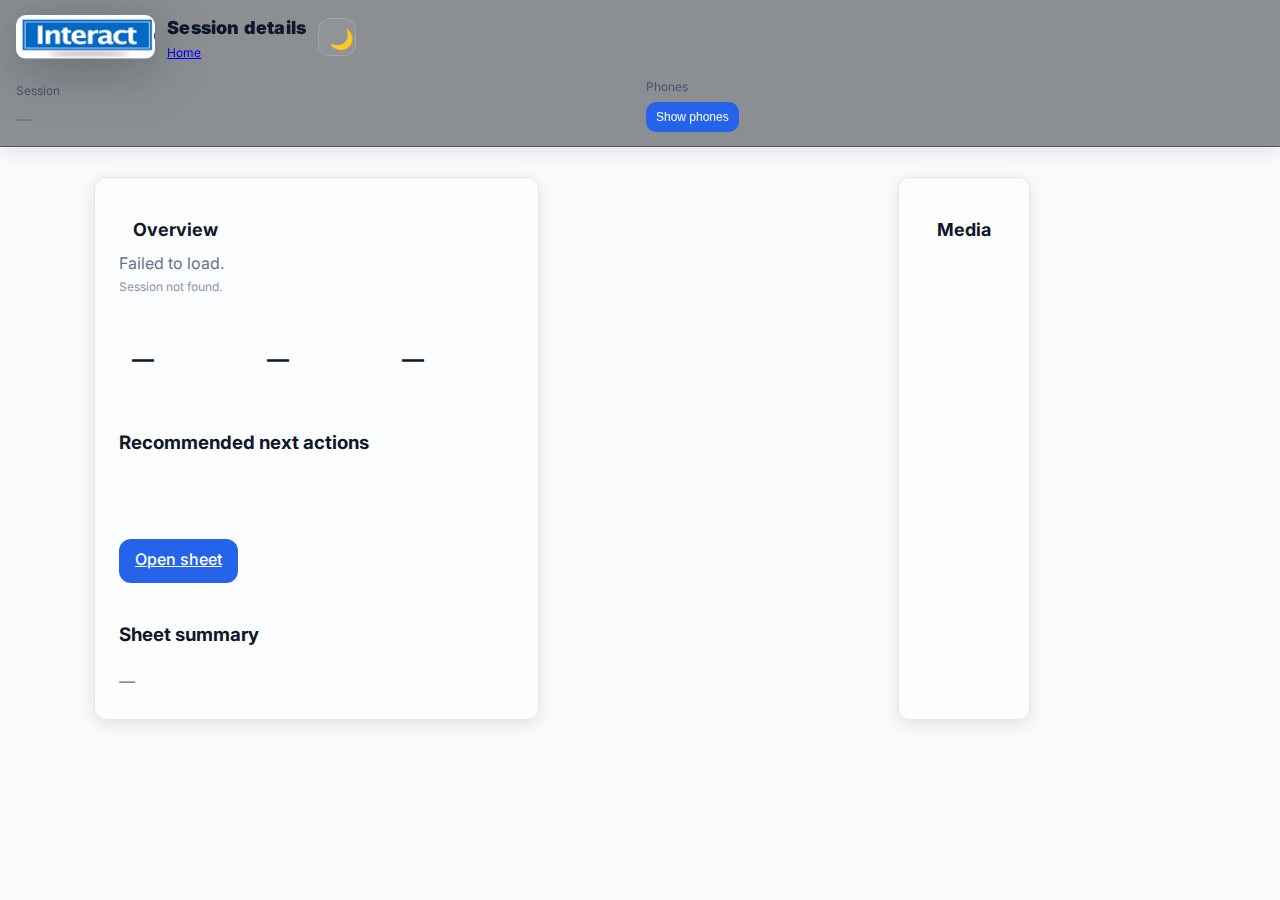
<file: details.html>
<!doctype html>
<html lang="en">
<head>
  <meta charset="utf-8" />
  <meta name="viewport" content="width=device-width,initial-scale=1" />
  <title>Session details</title>
  <!-- Set the Interact logo as favicon for consistent branding -->
  <!-- Use the Interact logo as the site favicon -->
  <link rel="icon" type="image/png" href="assets/Interact.png" />
  <link href="https://fonts.googleapis.com/css2?family=Inter:wght@400;500;600;700&display=swap" rel="stylesheet">
  <link rel="stylesheet" href="style.css?v=20260103" />
</head>
<body>
  <header class="topbar">
    <div class="brand">
      <!-- Clickable Interact logo linking back to the main dashboard -->
      <a href="index.html" class="brandLogoLink" aria-label="Home">
        <img src="assets/Interact.png" alt="Interact logo" class="brandLogo" onerror="this.style.display='none'" />
      </a>
      <div>
        <div class="brandTitle">Session details</div>
        <div class="brandSub"><a id="backLink" class="link" href="index.html">Home</a></div>
      </div>
      <!-- Theme toggle button for details page -->
      <button class="iconBtn" id="themeToggle" aria-label="Toggle theme">☀</button>
    </div>
    <div class="controls">
      <div class="control">
        <label>Session</label>
        <div id="hdr" class="muted">—</div>
      </div>
      <div class="control">
        <label>Phones</label>
        <button id="togglePhones" class="btnSmall" type="button">Show phones</button>
      </div>
    </div>
  </header>

  <main class="grid2">
    <section class="card">
      <h2>Overview</h2>
      <div id="overview" class="muted">Loading…</div>

      <div class="kpis kpis--compact">
        <div class="kpi"><div class="kpiLabel">Awareness</div><div class="kpiVal" id="kAwareness">—</div></div>
        <div class="kpi"><div class="kpiLabel">Definite</div><div class="kpiVal" id="kDefinite">—</div></div>
        <div class="kpi"><div class="kpiLabel">Understanding</div><div class="kpiVal" id="kUnderstanding">—</div></div>
      </div>

      <div class="divider"></div>
      <h3>Recommended next actions</h3>
      <ul id="actions" class="bullets"><li class="muted">Loading…</li></ul>

      <div class="divider"></div>
      <div class="drawerActions">
        <a class="btn" id="openSheet" href="#">Open sheet</a>
        <a class="btn btnGhost" id="openMaps" href="#" target="_blank" rel="noopener">Open in Google Maps</a>
      </div>

      <div class="divider"></div>
      <h3>Sheet summary</h3>
      <div id="sheetSummary" class="muted">Loading…</div>
    </section>

    <section class="card">
      <h2>Media</h2>
      <div id="media" class="mediaGrid"></div>
    </section>
  </main>

<script>
(() => {
  'use strict';
  const $$ = (s,r=document)=>r.querySelector(s);
  const esc = (s)=>{const d=document.createElement('div'); d.textContent=String(s??''); return d.innerHTML;};
  const fmtInt = (n) => {
    const x = Number(n);
    return Number.isFinite(x) ? x.toLocaleString() : '—';
  };
  const fmt1 = (n) => {
    const x = Number(n);
    if (!Number.isFinite(x)) return '—';
    const y = Math.round(x * 10) / 10;
    return (y % 1 === 0) ? String(y.toFixed(0)) : String(y.toFixed(1));
  };
  const fmtPct = (n) => {
    const x = Number(n);
    return Number.isFinite(x) ? (fmt1(x) + '%') : '—';
  };

  // Mask a phone number for privacy, retaining only the last 4 digits. If the
  // provided value has fewer than 4 digits, return it unchanged. Dashes are
  // inserted for readability (***-***-1234). Non-string inputs are returned
  // as-is.
  // Phone masking toggle. When showFullPhones is true, phone numbers will be
  // rendered in full; otherwise, only the last four digits are shown.
  let showFullPhones = false;
  try {
    showFullPhones = localStorage.getItem('showFullPhones') === 'true';
  } catch (_e) {}

  function maskPhone(p) {
    const raw = String(p || '').replace(/\s+/g, '');
    if (!raw) return '';
    if (showFullPhones) return raw;
    if (raw.length < 4) return raw;
    const tail = raw.slice(-4);
    return '***-***-' + tail;
  }

  const num = (v) => (typeof v === 'number' && Number.isFinite(v)) ? v : NaN;
  const BASE = new URL('.', location.href);
  const url = (p)=>new URL(p, BASE).toString();
  const qs = new URLSearchParams(location.search);
  const campaign = qs.get('campaign') || 'buctril-super-2025';
  const sessionId = Number(qs.get('session') || 0);

  $$('#backLink').href = `index.html?campaign=${encodeURIComponent(campaign)}#sessions`;

  // Robust fetch helper with retry and timeout. Similar to the version used
  // in dashboard.js and sheets.html. Attempts to fetch the given path
  // multiple times with a timeout. If all attempts fail, throws an error.
  async function fetchJson(p, retries = 3, timeout = 8000) {
    for (let attempt = 1; attempt <= retries; attempt++) {
      const controller = new AbortController();
      const timer = setTimeout(() => controller.abort(), timeout);
      try {
        const r = await fetch(url(p), { cache:'no-store', signal: controller.signal });
        clearTimeout(timer);
        if (!r.ok) throw new Error(`Status ${r.status}`);
        return await r.json();
      } catch (e) {
        clearTimeout(timer);
        if (attempt === retries) {
          console.error(e);
          throw new Error(`Unable to load ${p}: ${e.message}`);
        }
        await new Promise(res => setTimeout(res, 500 * attempt));
      }
    }
    throw new Error(`Failed to load ${p}`);
  }

  // --- Media path resolution (match dashboard behavior) ---
  const existsCache = new Map(); // url -> boolean

  function normalizeMediaPath(p) {
    const raw = String(p ?? '').trim();
    if (!raw) return '';
    if (/^(https?:|data:|blob:)/i.test(raw)) return raw;
    let x = raw.replace(/^\.?\//,'').replace(/^\//,'');
    if (x.startsWith('assets/')) return x;
    if (x.startsWith('gallery/')) return 'assets/' + x;
    if (!x.includes('/')) return 'assets/gallery/' + x;
    return x;
  }

  function candidatePaths(p) {
    const norm = normalizeMediaPath(p);
    if (!norm) return [];
    if (/^(https?:|data:|blob:)/i.test(norm)) return [norm];

    const candidates = [];
    const add = (v) => { if (v && !candidates.includes(v)) candidates.push(v); };

    add(norm);
    if (!norm.startsWith('assets/gallery/') && !norm.includes('/gallery/')) {
      const fname = norm.split('/').pop();
      add('assets/gallery/' + fname);
    }

    const isImg = /\.(?:jpeg|jpg|png|webp)$/i.test(norm);
    const isVid = /\.(?:mp4|webm)$/i.test(norm);
    const imgExts = ['.jpeg','.jpg','.png','.webp'];

    function addVariantBases(base, out) {
      const push = (v) => { if (v && !out.includes(v)) out.push(v); };
      const m1 = base.match(/^(.*?)([a-z])$/i);
      const m2 = base.match(/^(.*?)[_-]([a-z])$/i);
      if (m1) {
        const root = m1[1];
        const suf = m1[2];
        push(base);
        push(root + '_' + suf);
        push(root + '-' + suf);
        push(root);
        return;
      }
      if (m2) {
        const root = m2[1];
        const suf = m2[2];
        push(base);
        push(root + suf);
        push(root);
        return;
      }
      push(base);
      push(base + 'a');
      push(base + '_a');
      push(base + '-a');
    }

    if (isImg) {
      const base = norm.replace(/\.(?:jpeg|jpg|png|webp)$/i, '');
      const bases = [];
      addVariantBases(base, bases);
      for (const b of bases) for (const e of imgExts) add(b + e);
    }

    if (isVid) {
      const base = norm.replace(/\.(?:mp4|webm)$/i, '');
      const bases = [];
      addVariantBases(base, bases);
      for (const b of bases) { add(b + '.mp4'); add(b + '.webm'); }
    }

    return candidates;
  }

  async function assetExists(relOrAbs) {
    const u = /^(https?:|data:|blob:)/i.test(relOrAbs) ? relOrAbs : url(relOrAbs);
    if (existsCache.has(u)) return existsCache.get(u);
    try {
      const r = await fetch(u, { method: 'HEAD', cache: 'no-store' });
      existsCache.set(u, r.ok);
      return r.ok;
    } catch (_e) {
      try {
        const r = await fetch(u, { method: 'GET', headers: { Range: 'bytes=0-0' }, cache: 'no-store' });
        existsCache.set(u, r.ok);
        return r.ok;
      } catch (_e2) {
        existsCache.set(u, false);
        return false;
      }
    }
  }

  async function resolveFirstExisting(p) {
    const cands = candidatePaths(p);
    for (const c of cands) {
      if (await assetExists(c)) return c;
    }
    return '';
  }

  function attachSmartImage(imgEl, path) {
    const ph = 'assets/placeholder.svg';
    let cancelled = false;
    (async () => {
      const chosen = await resolveFirstExisting(path);
      if (cancelled) return;
      imgEl.src = url(chosen || ph);
    })();
    imgEl.onerror = ()=>{imgEl.onerror=null; imgEl.src=url(ph);};
    return () => { cancelled = true; };
  }

  function attachSmartVideo(videoEl, path) {
    const ph = 'assets/placeholder-video.mp4';
    let tried = false;
    videoEl.preload = 'metadata';
    videoEl.controls = true;
    videoEl.addEventListener('click', async () => {
      if (tried) return;
      tried = true;
      const chosen = await resolveFirstExisting(path);
      videoEl.src = url(chosen || ph);
      videoEl.play().catch(()=>{});
    });
    videoEl.onerror = ()=>{videoEl.onerror=null; videoEl.src=url(ph);};
  }

  async function boot() {
    const sj = await fetchJson(`data/${campaign}/sessions.json`);
    const sessions = Array.isArray(sj.sessions) ? sj.sessions : [];
    const s = sessions.find(x => Number(x.id) === sessionId);
    if (!s) throw new Error('Session not found.');

    $$('#hdr').innerHTML = `<b>Session ${esc(s.id)}</b> • <span class="badge">${esc(s.sheetRef||'')}</span> • ${esc(s.date||'')}`;
    $$('#overview').innerHTML = `
      <div><b>District:</b> ${esc(s.district||'')}</div>
      <div><b>Village/Spot:</b> ${esc(s.village||s.spot||'')}</div>
      <div><b>Dealer:</b> ${esc(s.dealer?.nearest||s.dealer?.name||'')}</div>
      <div><b>Host:</b> ${esc(s.host?.name||'')} • ${esc(maskPhone(s.host?.phone)||'')}</div>
      <div><b>Sales:</b> ${esc(s.salesRep?.name||'')} • ${esc(maskPhone(s.salesRep?.phone)||'')}</div>
      <div><b>Score:</b> ${esc(String(s.score ?? ''))}</div>
      ${s.topReasonUse ? `<div><b>Top reason to use:</b> ${esc(s.topReasonUse)}</div>` : ''}
      ${s.topReasonNotUse ? `<div><b>Top reason not to use:</b> ${esc(s.topReasonNotUse)}</div>` : ''}
      ${s.competitors ? `<div><b>Competitors:</b> ${esc(s.competitors)}</div>` : ''}
    `;

        // Outcome KPIs and recommended actions
    const mtr = s.metrics || {};
    const aw = num(mtr.awarenessPct);
    const de = num(mtr.definitePct);
    const un = num(mtr.avgUnderstanding);

    $$('#kAwareness').textContent = fmtPct(aw);
    $$('#kDefinite').textContent = fmtPct(de);
    $$('#kUnderstanding').textContent = Number.isFinite(un) ? (fmt1(un) + ' / 3') : '—';

    const acts = [];
    const uPct = Number.isFinite(un) ? (un / 3 * 100) : NaN;
    if (Number.isFinite(aw) && aw < 60) acts.push('Increase awareness: add a short pre-activation dealer touchpoint and begin the session with weed-pressure framing + product positioning.');
    if (Number.isFinite(de) && de < 70) acts.push('Improve conversion: strengthen objection-handling talk track; use per-acre ROI and a demo-plot story to close.');
    if (Number.isFinite(uPct) && uPct < 75) acts.push('Improve clarity: simplify key messages, use visuals, and do a quick comprehension check mid-session.');
    const rn = s.reasonsNotUse && typeof s.reasonsNotUse === 'object' ? s.reasonsNotUse : {};
    if (Number(rn['Price Too High'] || 0) > 0) acts.push('Address price objections: explain value in per-acre cost terms and emphasize reliability / yield protection.');
    if (Number(rn['Not Available'] || 0) > 0) acts.push('Fix availability risk: confirm stock at nearest dealer and share a clear purchase path at the end of the session.');
    if (Number(rn['Fear of Burn'] || 0) > 0) acts.push('Reduce burn concerns: emphasize correct dose + timing and show safe-use guidance with examples.');

    const actEl = $$('#actions');
    if (actEl) actEl.innerHTML = acts.length ? acts.map(x => `<li>${esc(x)}</li>`).join('') : '<li class="muted">No critical flags for this session based on thresholds.</li>';

const sheetUrl = `sheets.html?campaign=${encodeURIComponent(campaign)}&sheet=${encodeURIComponent(s.sheetRef)}`;
    $$('#openSheet').href = sheetUrl;

    const lat = Number(s.geo?.lat), lng = Number(s.geo?.lng);
    const maps = (Number.isFinite(lat)&&Number.isFinite(lng)) ? `https://www.google.com/maps?q=${lat},${lng}` : '#';
    $$('#openMaps').href = maps;

    // Sheet summary
    try {
      const sh = await fetchJson(`data/${campaign}/sheets/${s.sheetRef}.json`);
      const m = sh.meta || {};
      const f = sh.feedback || {};
      const farmers = Array.isArray(sh.farmers) ? sh.farmers : [];
      const top = [...farmers].sort((a,b)=>Number(b.acres||0)-Number(a.acres||0)).slice(0,5);
      $$('#sheetSummary').innerHTML = `
        <div class="muted"><b>${esc(m.sheet||s.sheetRef)}</b> • Date: ${esc(m.date||s.date||'')} • Farmers present: ${esc(String(m.farmers_present||''))} • Acres: ${esc(String(m.acres||''))}</div>
        ${f.host_comment ? `<div><b>Host comment:</b> ${esc(f.host_comment)}</div>` : ''}
        ${f.sales_feedback ? `<div><b>Sales feedback:</b> ${esc(f.sales_feedback)}</div>` : ''}
        ${f.manager_note ? `<div><b>Manager note:</b> ${esc(f.manager_note)}</div>` : ''}
        <div class="divider"></div>
        <div><b>Top farmers</b></div>
        ${top.length ? `<ul>${top.map(x=>`<li>${esc(x.name||'')} — ${esc(String(x.acres ?? ''))} acres</li>`).join('')}</ul>` : '<div class="muted">No farmer rows found.</div>'}
      `;
    } catch (e) {
      $$('#sheetSummary').innerHTML = `<div class="muted">Could not load sheet.</div><div class="smallMuted">${esc(e.message)}</div>`;
    }

    // Media
    const media = $$('#media');
    const imgs = (s.media && Array.isArray(s.media.images)) ? s.media.images : [];
    const vids = (s.media && Array.isArray(s.media.videos)) ? s.media.videos : [];
    // Combine images and videos into a single array and deduplicate by path. Some session
    // definitions include duplicate file names (e.g. '24.jpeg' and '24a.jpeg' may point
    // to the same content). Deduplicating here prevents rendering the same media twice.
    const rawItems = [
      ...imgs.map(p => ({ type: 'image', path: p })),
      ...vids.map(p => ({ type: 'video', path: p }))
    ];
    const seen = new Set();
    const items = [];
    for (const it of rawItems) {
      const pathKey = String(it.path || '').trim();
      if (!pathKey) continue;
      if (!seen.has(pathKey)) {
        seen.add(pathKey);
        items.push(it);
      }
    }
    if (!items.length) {
      media.innerHTML = '<div class="muted">No media for this session.</div>';
    } else {
      media.innerHTML = items.map((it, i)=> {
        return it.type === 'image'
          ? `<div class="mediaThumb"><img data-i="${i}" alt="image"/></div>`
          : `<div class="mediaThumb"><video data-i="${i}" controls playsinline></video></div>`;
      }).join('');
      items.forEach((it, i) => {
        const el = media.querySelector(`[data-i="${i}"]`);
        if (!el) return;
        if (it.type === 'image') attachSmartImage(el, it.path);
        else attachSmartVideo(el, it.path);
      });
    }
  }

  boot().catch(e=> {
    $$('#overview').innerHTML = `<div class="muted">Failed to load.</div><div class="smallMuted">${esc(e.message)}</div>`;
    $$('#sheetSummary').textContent = '—';
  });

  // Initialise the phone toggle button. Show current state (show/hide) and
  // allow the user to flip the preference. Reloads the session view when
  // toggled to apply the new masking.
  const phoneBtn = document.getElementById('togglePhones');
  if (phoneBtn) {
    const updatePhoneBtn = () => {
      phoneBtn.textContent = showFullPhones ? 'Hide phones' : 'Show phones';
    };
    updatePhoneBtn();
    phoneBtn.addEventListener('click', () => {
      // When phones are hidden, ask for the fixed password to reveal them. When
      // already visible, hide without prompting. Password is "Interact".
      if (!showFullPhones) {
        const pw = window.prompt('Enter password to show full phone numbers:');
        if (pw !== 'Interact') {
          return;
        }
        showFullPhones = true;
      } else {
        showFullPhones = false;
      }
      try { localStorage.setItem('showFullPhones', String(showFullPhones)); } catch (_e) {}
      updatePhoneBtn();
      // Refresh the view to apply updated masking
      window.location.reload();
    });
  }
})();
</script>
<!-- Theme toggle script for details page -->
<script>
(function() {
  const htmlEl = document.documentElement;
  const toggleBtn = document.getElementById('themeToggle');
  function applyTheme(t) {
    htmlEl.setAttribute('data-theme', t);
    localStorage.setItem('theme', t);
    if (toggleBtn) toggleBtn.textContent = (t === 'light') ? '🌙' : '☀';
  }
  const saved = localStorage.getItem('theme');
  if (saved === 'light' || saved === 'dark') {
    applyTheme(saved);
  } else {
    const hr = new Date().getHours();
    const defaultTheme = (hr >= 6 && hr < 18) ? 'light' : 'dark';
    applyTheme(defaultTheme);
  }
  if (toggleBtn) {
    toggleBtn.addEventListener('click', () => {
      const current = htmlEl.getAttribute('data-theme');
      applyTheme(current === 'light' ? 'dark' : 'light');
    });
  }
})();
</script>
</body>
</html>
</file>
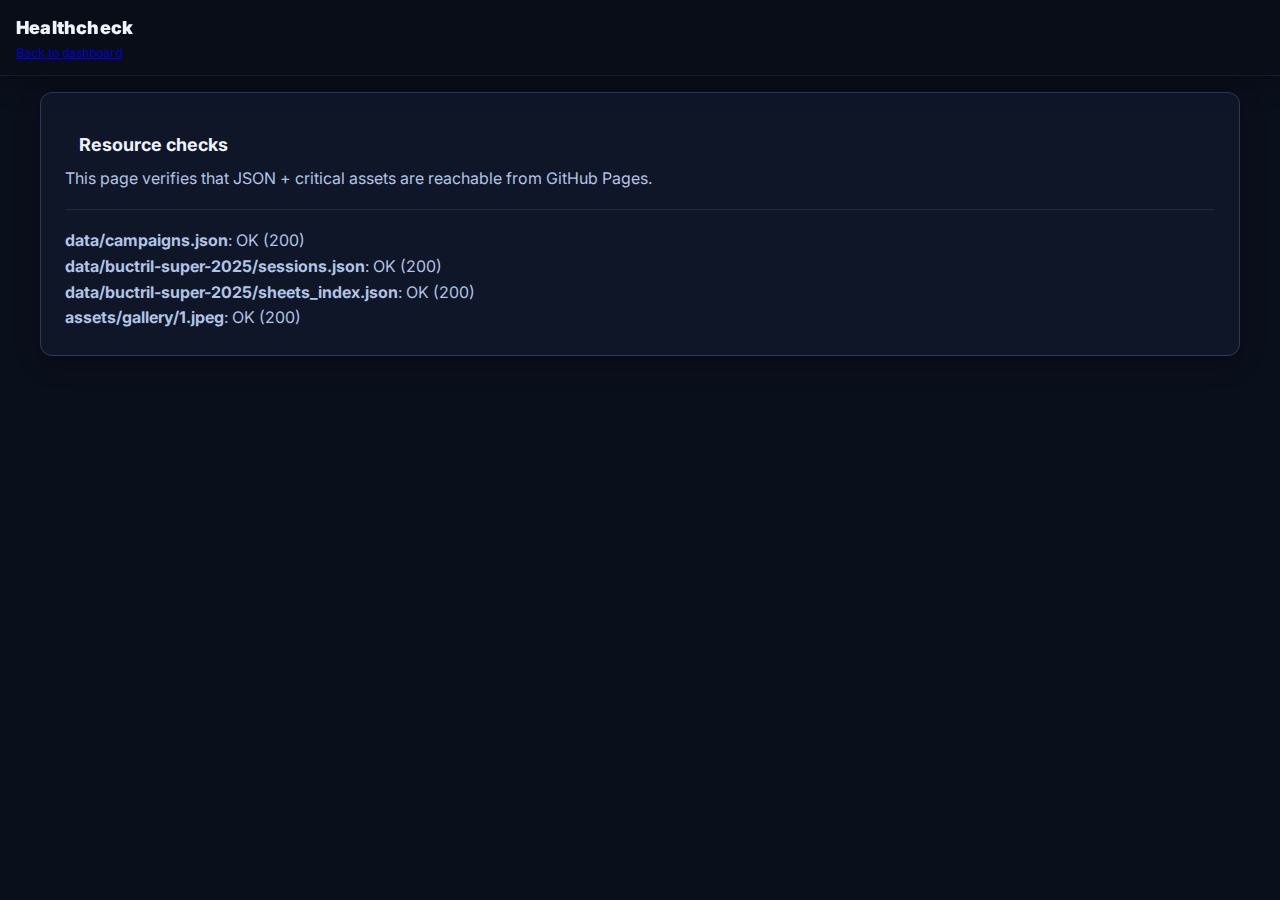
<file: healthcheck.html>
<!doctype html>
<html lang="en">
<head>
  <meta charset="utf-8" />
  <meta name="viewport" content="width=device-width,initial-scale=1" />
  <title>Healthcheck</title>
  <link rel="icon" href="favicon.ico" />
  <link rel="stylesheet" href="style.css?v=20260103" />
</head>
<body>
  <header class="topbar">
    <div class="brand">
      <div>
        <div class="brandTitle">Healthcheck</div>
        <div class="brandSub"><a class="link" href="index.html">Back to dashboard</a></div>
      </div>
    </div>
  </header>

  <main class="card">
    <h2>Resource checks</h2>
    <div class="muted">This page verifies that JSON + critical assets are reachable from GitHub Pages.</div>
    <div class="divider"></div>
    <div id="out" class="muted">Running…</div>
  </main>

<script>
(() => {
  'use strict';
  const BASE = new URL('.', location.href);
  const BUILD = '20260103';
  const url = (p)=>{const u=new URL(p, BASE); if(u.origin===BASE.origin && !u.searchParams.has('v')) u.searchParams.set('v', BUILD); return u.toString();};
  const out = document.getElementById('out');
  const esc = (s)=>{const d=document.createElement('div'); d.textContent=String(s??''); return d.innerHTML;};

  async function head(p) {
    const u = url(p);
    try {
      const r = await fetch(u, {method:'HEAD', cache:'no-store'});
      return { ok:r.ok, status:r.status, url:u };
    } catch (e) {
      return { ok:false, status:0, url:u, err:String(e) };
    }
  }

  async function getJson(p) {
    const u = url(p);
    const r = await fetch(u, {cache:'no-store'});
    return { ok:r.ok, status:r.status, url:u, json: r.ok ? await r.json() : null };
  }

  async function run() {
    const lines = [];
    const reg = await getJson('data/campaigns.json');
    lines.push(`<div><b>data/campaigns.json</b>: ${reg.ok ? 'OK' : 'FAIL'} (${reg.status})</div>`);
    if (!reg.ok || !reg.json || !Array.isArray(reg.json.campaigns)) {
      out.innerHTML = lines.join('');
      return;
    }
    const c = reg.json.campaigns[0];
    const sessionsUrl = c.sessionsUrl || ('data/' + c.id + '/sessions.json');
    const sheetsIndexUrl = c.sheetsIndexUrl || ('data/' + c.id + '/sheets_index.json');

    const s1 = await getJson(sessionsUrl);
    lines.push(`<div><b>${esc(sessionsUrl)}</b>: ${s1.ok ? 'OK' : 'FAIL'} (${s1.status})</div>`);
    const s2 = await getJson(sheetsIndexUrl);
    lines.push(`<div><b>${esc(sheetsIndexUrl)}</b>: ${s2.ok ? 'OK' : 'FAIL'} (${s2.status})</div>`);

    // Sample one media file (if listed)
    const session = s1.json?.sessions?.[0];
    const img = session?.media?.images?.[0];
    if (img) {
      const p = img.startsWith('gallery/') ? ('assets/' + img) : img;
      const a = await head(p);
      lines.push(`<div><b>${esc(p)}</b>: ${a.ok ? 'OK' : 'FAIL'} (${a.status})</div>`);
    } else {
      lines.push(`<div class="smallMuted">No sample media paths found in first session.</div>`);
    }

    out.innerHTML = lines.join('');
  }

  run();
})();
</script>
</body>
</html>
</file>
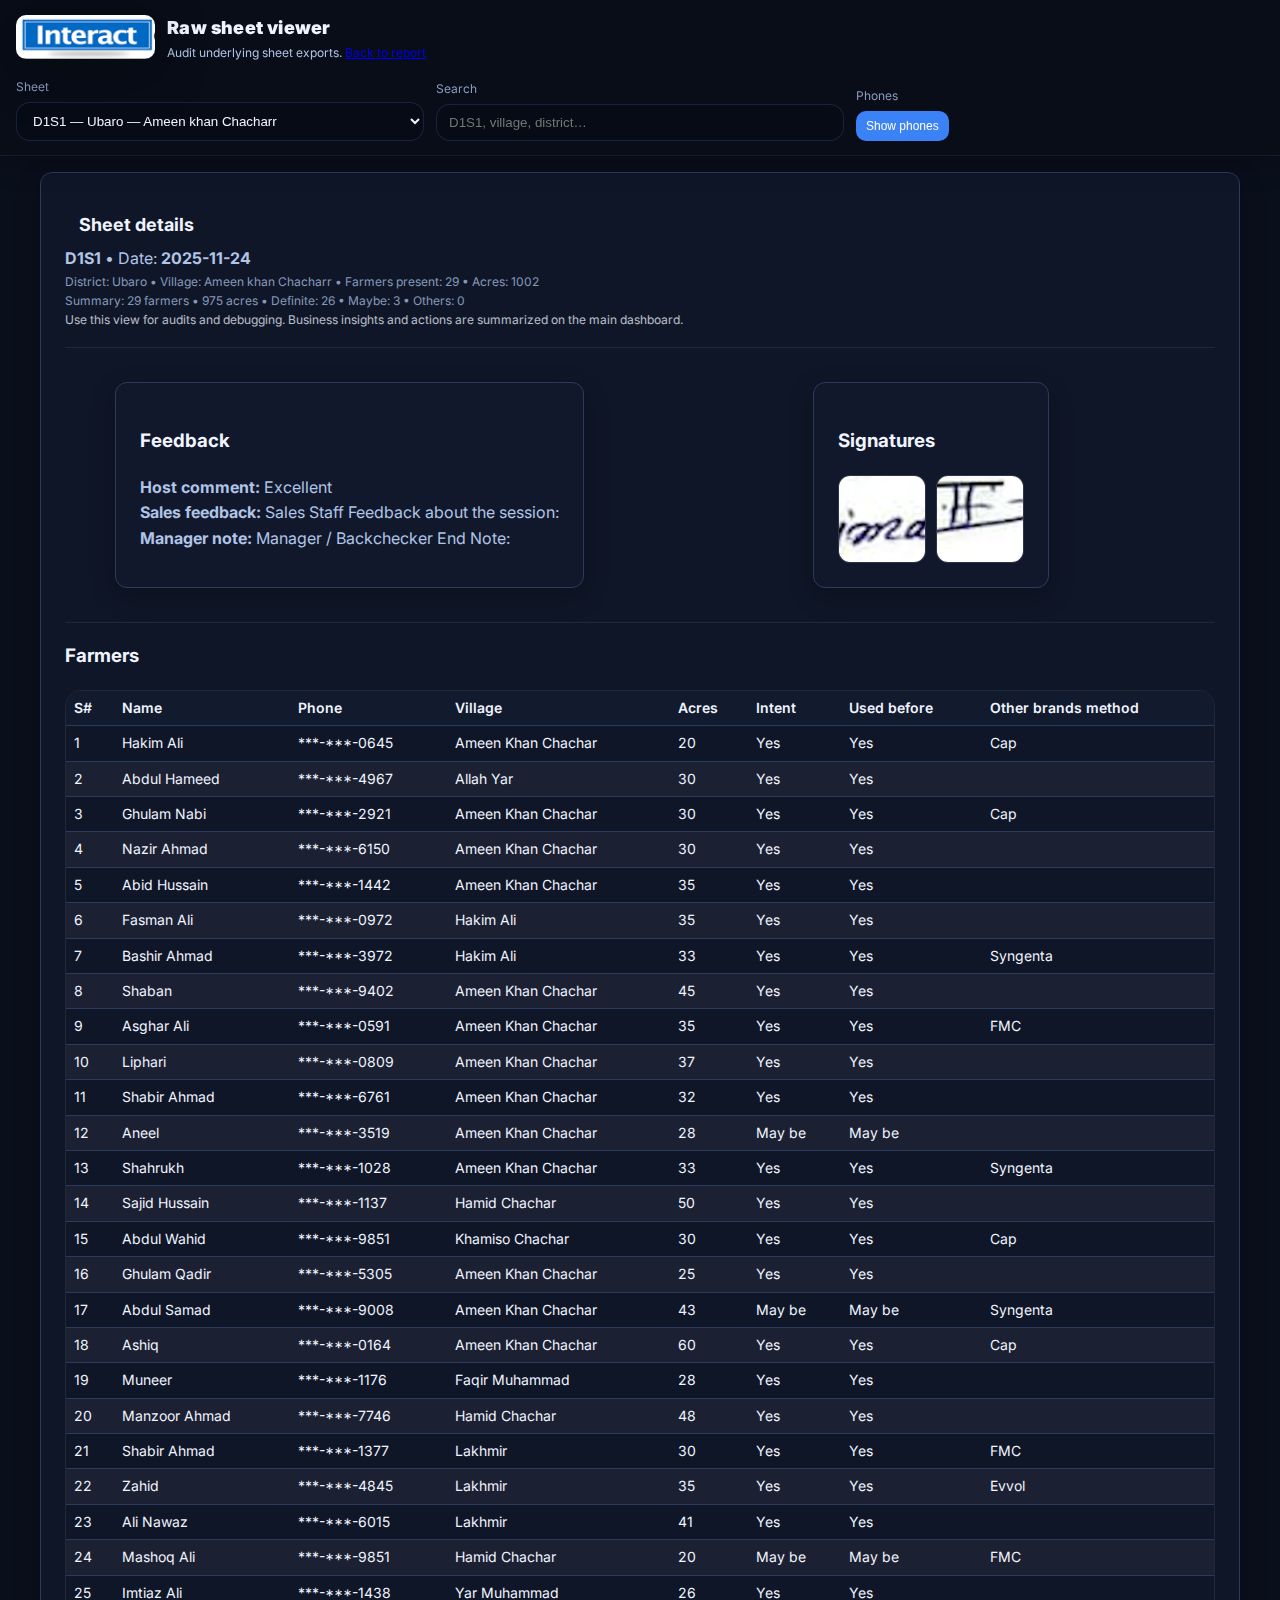
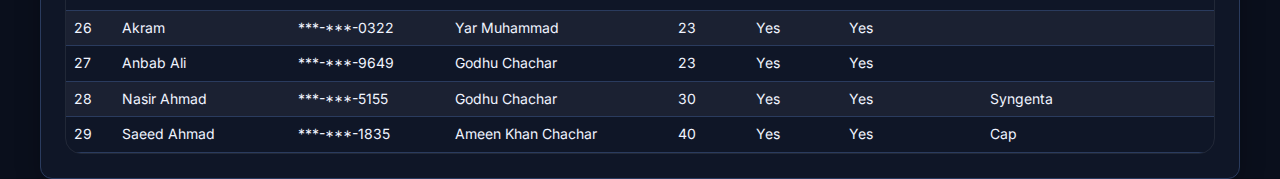
<file: sheets.html>
<!doctype html>
<html lang="en">
<head>
  <meta charset="utf-8" />
  <meta name="viewport" content="width=device-width,initial-scale=1" />
  <title>Raw sheet viewer</title>
  <!-- Use the Interact logo as the site favicon -->
  <link rel="icon" type="image/png" href="assets/Interact.png" />
  <link href="https://fonts.googleapis.com/css2?family=Inter:wght@400;500;600;700&display=swap" rel="stylesheet">
  <link rel="stylesheet" href="style.css?v=20260103" />
  <!-- Use the Interact logo as the site favicon for better branding in the browser tab -->
  <link rel="icon" href="assets/interact-icon.png" />
</head>
<body>
  <header class="topbar">
    <div class="brand">
      <!-- Clickable Interact logo linking back to the main dashboard -->
      <a href="index.html" class="brandLogoLink" aria-label="Home">
        <img src="assets/Interact.png" alt="Interact logo" class="brandLogo" onerror="this.style.display='none'" />
      </a>
      <div>
        <div class="brandTitle">Raw sheet viewer</div>
        <div class="brandSub">Audit underlying sheet exports. <a id="backLink" class="link" href="index.html">Back to report</a></div>
      </div>
    </div>
    <div class="controls">
      <div class="control">
        <label for="sheetSelect">Sheet</label>
        <select id="sheetSelect"></select>
      </div>
      <div class="control">
        <label>Search</label>
        <input id="sheetSearch" placeholder="D1S1, village, district…" />
      </div>
      <div class="control">
        <label>Phones</label>
        <button id="togglePhones" class="btnSmall" type="button">Show phones</button>
      </div>
    </div>
  </header>

  <main>
    <section class="card">
      <h2>Sheet details</h2>
      <!-- meta holds session details and summary -->
      <div id="meta" class="muted">Loading…</div>
      <div class="smallMuted">Use this view for audits and debugging. Business insights and actions are summarized on the main dashboard.</div>
      <div class="divider"></div>

      <div class="grid2">
        <div class="card">
          <h3>Feedback</h3>
          <div id="feedback" class="muted">—</div>
        </div>
        <div class="card">
          <h3>Signatures</h3>
          <div class="mediaRow" id="sigs"></div>
        </div>
      </div>

      <div class="divider"></div>
      <h3>Farmers</h3>
      <div class="tableWrap">
        <table class="sessionTable" id="farmersTable">
          <thead><tr id="farmersHead"></tr></thead>
          <tbody></tbody>
        </table>
      </div>
    </section>
  </main>

<script>
(() => {
  'use strict';
  const $$ = (s,r=document)=>r.querySelector(s);
  const esc = (s)=>{const d=document.createElement('div'); d.textContent=String(s??''); return d.innerHTML;};
  const BASE = new URL('.', location.href);
  const url = (p)=>new URL(p, BASE).toString();
  const qs = new URLSearchParams(location.search);
  const campaign = qs.get('campaign') || 'buctril-super-2025';
  const requestedSheet = qs.get('sheet') || '';

  // State flag for phone masking. When true, full phone numbers are shown;
  // when false, they are masked for privacy. Persist the preference in
  // localStorage so toggling persists across pages.
  let showFullPhones = false;
  try {
    showFullPhones = localStorage.getItem('showFullPhones') === 'true';
  } catch (_e) {}

  // update back link to maintain campaign context
  $$('#backLink').href = `index.html?campaign=${encodeURIComponent(campaign)}#sessions`;

  // Robust fetch helper with retry and timeout. Attempts to fetch the given
  // path up to 3 times, aborting each request after a timeout. If all
  // attempts fail, it throws an error. A descriptive message can be
  // surfaced to the user by the caller.
  async function fetchJson(p, retries = 3, timeout = 8000) {
    for (let attempt = 1; attempt <= retries; attempt++) {
      const controller = new AbortController();
      const timer = setTimeout(() => controller.abort(), timeout);
      try {
        const r = await fetch(url(p), { cache:'no-store', signal: controller.signal });
        clearTimeout(timer);
        if (!r.ok) throw new Error(`Status ${r.status}`);
        return await r.json();
      } catch (e) {
        clearTimeout(timer);
        if (attempt === retries) {
          console.error(e);
          throw new Error(`Unable to load ${p}: ${e.message}`);
        }
        await new Promise(res => setTimeout(res, 500 * attempt));
      }
    }
    throw new Error(`Failed to load ${p}`);
  }

  function normalizeMediaPath(p) {
    const raw = String(p ?? '').trim();
    if (!raw) return '';
    if (/^(https?:|data:|blob:)/i.test(raw)) return raw;
    let x = raw.replace(/^\.?\//,'').replace(/^\//,'');
    if (x.startsWith('assets/')) return x;
    if (x.startsWith('gallery/')) return 'assets/' + x;
    if (!x.includes('/')) return 'assets/gallery/' + x;
    return x;
  }

  function setImg(img, p) {
    const ph = 'assets/placeholder.svg';
    img.src = url(normalizeMediaPath(p) || ph);
    img.onerror = ()=>{img.onerror=null; img.src=url(ph);};
  }

  let sheetsIndex = null;

  // Populate the sheet dropdown based on search filter. If a filter is provided,
  // limit the list to matching sheet codes, villages, or districts. Otherwise
  // show all. Maintains the currently selected value when possible.
  function updateOptions(filterText='') {
    const sel = $$('#sheetSelect');
    if (!sheetsIndex) return;
    const f = filterText.trim().toLowerCase();
    let items = (sheetsIndex.sheets || []);
    if (f) {
      items = items.filter(x => {
        return String(x.sheet||'').toLowerCase().includes(f)
          || String(x.village||'').toLowerCase().includes(f)
          || String(x.district||'').toLowerCase().includes(f);
      });
    }
    // Keep track of current selection
    const current = sel.value;
    sel.innerHTML = items.map(x => `<option value="${esc(x.sheet)}">${esc(x.sheet)} — ${esc(x.district||'')} — ${esc(x.village||'')}</option>`).join('');
    // Restore previous selection if still present in filtered list
    if (items.find(x => x.sheet === current)) {
      sel.value = current;
    }
  }

  // Helper to mask phone numbers for privacy
  function maskPhone(p) {
    // If user preference is to show full phones, return the raw string. For
    // missing values, return empty. Otherwise, mask all but the last four
    // digits with asterisks and a dash separator.
    const raw = String(p||'').replace(/\s+/g,'');
    if (!raw) return '';
    if (showFullPhones) return raw;
    if (raw.length < 4) return raw;
    const tail = raw.slice(-4);
    return '***-***-' + tail;
  }

  // Load a sheet by reference, render meta, feedback, signatures and farmers
  async function loadSheet(sheetRef) {
    const meta = $$('#meta');
    const fb = $$('#feedback');
    const sigs = $$('#sigs');
    meta.textContent = 'Loading…';
    fb.textContent = 'Loading…';
    sigs.innerHTML = '';

    try {
      const sh = await fetchJson(`data/${campaign}/sheets/${sheetRef}.json`);
      const m = sh.meta || {};
      // Build meta details
      let metaHtml = `
        <div><b>${esc(m.sheet||sheetRef)}</b> • Date: <b>${esc(m.date||'')}</b></div>
        <div class="smallMuted">District: ${esc(m.district||'')} • Village: ${esc(m.village||'')} • Farmers present: ${esc(String(m.farmers_present||''))} • Acres: ${esc(String(m.acres||''))}</div>
      `;

      // Farmers table summarisation
      let farmers = Array.isArray(sh.farmers) ? sh.farmers.slice() : [];
      // In many sheet exports, the first entry contains column headings rather
      // than data (e.g., { sn:'Row', name:'Name', phone:'Phone Number', ... }).
      // Filter out any rows where one or more values clearly indicate a
      // header (e.g., "row", "name", "phone number", or "column n"). This
      // avoids rendering the header row as data.
      farmers = farmers.filter(r => {
        const vals = Object.values(r).map(v => String(v || '').trim().toLowerCase());
        if (!vals.length) return false;
        const isHeader = vals.some(v => v === 'row' || v === 'name' || v === 'phone number' || v.startsWith('column'));
        return !isHeader;
      });
      if (farmers.length > 0) {
        const totalFarmers = farmers.length;
        let totalAcres = 0;
        let yesCount = 0;
        let maybeCount = 0;
        let otherCount = 0;
        farmers.forEach(r => {
          const a = parseFloat(r.acres) || 0;
          totalAcres += a;
          const intent = String(r.intent||'').toLowerCase();
          if (intent.startsWith('y')) yesCount++;
          else if (intent.startsWith('m')) maybeCount++;
          else otherCount++;
        });
        metaHtml += `<div class="smallMuted">Summary: ${totalFarmers} farmers • ${totalAcres} acres • Definite: ${yesCount} • Maybe: ${maybeCount} • Others: ${otherCount}</div>`;
      }
      meta.innerHTML = metaHtml;

      // Feedback
      const f = sh.feedback || {};
      fb.innerHTML = `
        ${f.host_comment ? `<div><b>Host comment:</b> ${esc(f.host_comment)}</div>` : ''}
        ${f.sales_feedback ? `<div><b>Sales feedback:</b> ${esc(f.sales_feedback)}</div>` : ''}
        ${f.manager_note ? `<div><b>Manager note:</b> ${esc(f.manager_note)}</div>` : ''}
        ${(!f.host_comment && !f.sales_feedback && !f.manager_note) ? '<div class="muted">—</div>' : ''}
      `;

      // Signatures
      const sig = sh.signatures || {};
      const host = document.createElement('img');
      host.className = 'thumb';
      host.alt = 'Host signature';
      setImg(host, sig.host);
      const sales = document.createElement('img');
      sales.className = 'thumb';
      sales.alt = 'Sales signature';
      setImg(sales, sig.sales);
      sigs.appendChild(host);
      sigs.appendChild(sales);

      // Render farmers table
      const head = $$('#farmersHead');
      const body = $$('#farmersTable tbody');
      head.innerHTML = '';
      body.innerHTML = '';
      // Determine columns
      const rawCols = farmers.length ? Object.keys(farmers[0]) : ['sn','name','phone','village','acres','intent','used_before','other_brands_method'];
      const colMap = {
        sn: 'S#',
        name: 'Name',
        phone: 'Phone',
        village: 'Village',
        acres: 'Acres',
        intent: 'Intent',
        used_before: 'Used before',
        other_brands_method: 'Other brands method',
        district: 'District',
        date: 'Date'
      };
      rawCols.forEach(c => {
        const th = document.createElement('th');
        th.textContent = colMap[c] || c;
        head.appendChild(th);
      });
      for (const row of farmers) {
        const tr = document.createElement('tr');
        rawCols.forEach(c => {
          const td = document.createElement('td');
          let val = row && row[c] != null ? row[c] : '';
          // mask phone numbers
          if (c === 'phone') {
            val = maskPhone(val);
          }
          td.textContent = String(val);
          tr.appendChild(td);
        });
        body.appendChild(tr);
      }

    } catch (e) {
      // Show an informative message if the sheet fails to load
      meta.innerHTML = `<div class="muted">Sheet unavailable.</div><div class="smallMuted">This sheet may not have been uploaded or is missing. Please select another sheet from the dropdown above.</div>`;
      fb.textContent = '—';
      sigs.innerHTML = '';
      const head = $$('#farmersHead');
      const body = $$('#farmersTable tbody');
      if (head) head.innerHTML = '';
      if (body) body.innerHTML = '';
    }
  }

  async function boot() {
    sheetsIndex = await fetchJson(`data/${campaign}/sheets_index.json`);
    const sel = $$('#sheetSelect');
    sel.innerHTML = (sheetsIndex.sheets || []).map(x => `<option value="${esc(x.sheet)}">${esc(x.sheet)} — ${esc(x.district||'')} — ${esc(x.village||'')}</option>`).join('');
    const initial = requestedSheet || sheetsIndex.sheets?.[0]?.sheet || '';
    sel.value = initial;
    sel.onchange = () => {
      location.href = `sheets.html?campaign=${encodeURIComponent(campaign)}&sheet=${encodeURIComponent(sel.value)}`;
    };
    // When typing in the search box, filter the options in the dropdown
    $$('#sheetSearch').addEventListener('input', (ev) => updateOptions(ev.target.value));
    // Initialise the phone toggle button. Use stored preference to decide
    // whether to show or hide phone numbers. When clicked, flip the
    // preference and reload the current sheet.
    const phoneBtn = $$('#togglePhones');
    if (phoneBtn) {
      const updatePhoneBtn = () => {
        phoneBtn.textContent = showFullPhones ? 'Hide phones' : 'Show phones';
      };
      updatePhoneBtn();
      phoneBtn.addEventListener('click', () => {
        // Require a password when switching from masked to full phone view. When
        // phones are already visible, clicking will hide them without a
        // password. The password is hard-coded to "Interact" as requested.
        if (!showFullPhones) {
          const pw = window.prompt('Enter password to show full phone numbers:');
          if (pw !== 'Interact') {
            // Incorrect or cancelled password: do nothing.
            return;
          }
          showFullPhones = true;
        } else {
          // Hide phones if currently visible
          showFullPhones = false;
        }
        try { localStorage.setItem('showFullPhones', String(showFullPhones)); } catch (_e) {}
        updatePhoneBtn();
        const currentSheet = sel.value;
        if (currentSheet) loadSheet(currentSheet).catch(err => console.error(err));
      });
    }
    // Initialise the dropdown with all sheets
    updateOptions('');
    await loadSheet(initial);
  }

  boot().catch(e => {
    $$('#meta').innerHTML = `<div class="muted">Failed to load.</div><div class="smallMuted">${esc(e.message)}</div>`;
    // If boot fails, there is no sheet list element anymore. Do nothing further here.
  });
})();
</script>
</body>
</html>
</file>
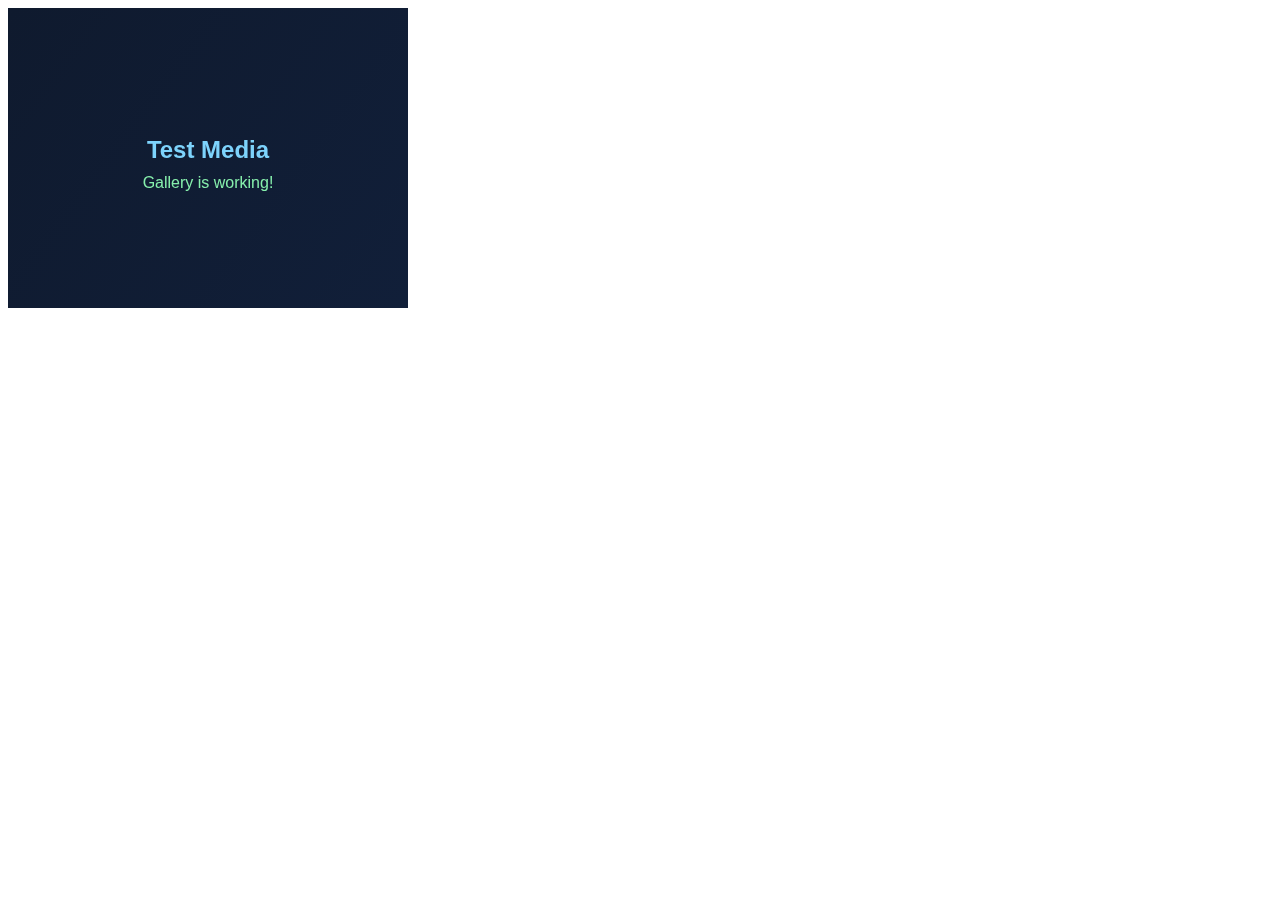
<file: test-image.html>
<!-- Save as test-image.html and open in browser to get the image -->
<html>
<body>
<canvas id="canvas" width="400" height="300"></canvas>
<script>
  const canvas = document.getElementById('canvas');
  const ctx = canvas.getContext('2d');
  
  // Gradient background
  const gradient = ctx.createLinearGradient(0, 0, 400, 300);
  gradient.addColorStop(0, '#0f1a2e');
  gradient.addColorStop(1, '#111f39');
  ctx.fillStyle = gradient;
  ctx.fillRect(0, 0, 400, 300);
  
  // Text
  ctx.fillStyle = '#7dd3fc';
  ctx.font = 'bold 24px Arial';
  ctx.textAlign = 'center';
  ctx.fillText('Test Media', 200, 150);
  
  ctx.fillStyle = '#86efac';
  ctx.font = '16px Arial';
  ctx.fillText('Gallery is working!', 200, 180);
  
  // Convert to data URL
  const dataURL = canvas.toDataURL('image/jpeg');
  const link = document.createElement('a');
  link.href = dataURL;
  link.download = 'test.jpg';
  document.body.appendChild(link);
  link.click();
  document.body.removeChild(link);
</script>
</body>
</html>
</file>
<file: style.css>
/* Import Inter font for a clean, professional look */
@import url('https://fonts.googleapis.com/css2?family=Inter:wght@400;500;600;700&display=swap');

:root{
  /* Palette for dark mode: soft navy backgrounds with high-contrast text.
     Variables are tuned for readability and a modern aesthetic. */
  /* Updated Bayer colour palette for the dark theme */
  --bg: #10384f;     /* Dark blue background */
  --card: #121a2e99;
  --cardSolid: #121a2e;
  --stroke: #2a3b5e;
  --text: #f0f4ff;
  --muted: #b0c4e6;
  --muted2: #8a9cc2;
  --brand: #00bcff;    /* Bright Bayer blue */
  --brand2: #89d329;   /* Bright Bayer green */
  --warn: #d9a420;     /* Golden wheat accent */
  --danger: #dc2626;
  --wheat: #f1dbb3;    /* Wheat tone for borders */
  --radius: 12px;
  --shadow: 0 8px 24px rgba(0,0,0,0.25);
  --transition: 0.2s ease;
  --pageWidth: 1440px;
}

/* Light (daytime) theme overrides. When the `data-theme` attribute on the
   <html> or <body> element is set to "light", these variables replace the
   default dark values. To switch themes dynamically, set
   `document.documentElement.dataset.theme = 'light'` or 'dark'. */
/* Light (daytime) theme overrides: brighten backgrounds and increase contrast. */
[data-theme="light"]{
  /* Light theme palette reflecting Bayer colours */
  --bg: #f8fafc;
  --card: #ffffff99;
  --cardSolid: #ffffff;
  --stroke: #e2e8f0;
  --text: #10384f;  /* Dark blue text for contrast */
  --muted: #64748b;
  --muted2: #475569;
  --brand: #00bcff;
  --brand2: #89d329;
  --warn: #d9a420;
  --danger: #dc2626;
  --wheat: #f1dbb3;
  --shadow: 0 4px 16px rgba(0,0,0,0.1);
}

*{box-sizing:border-box}
html,body{height:100%}
body{
  margin:0;
  font-family:'Inter', ui-sans-serif, system-ui, -apple-system, sans-serif;
  background: var(--bg);
  color: var(--text);
  overflow-x:hidden;
  line-height:1.6;
  font-size:16px;
}

.bg{position:fixed; inset:0; z-index:-2; background:#060a12}
.bgVideo{position:absolute; inset:0; width:100%; height:100%; object-fit:cover; filter:saturate(1.05) contrast(1.05); opacity:.3}
/* Soften the shade overlay for a more professional look */
.bgShade{position:absolute; inset:0; background: linear-gradient(to bottom, rgba(0,0,0,0.2), transparent);}

/* Light theme variant for the background shade. Use softer gradients and a light overlay
   when the page theme is set to light. */
[data-theme="light"] .bgShade{
  background: radial-gradient(1200px 500px at 20% 10%, rgba(76,111,255,.12), transparent 50%),
    radial-gradient(900px 500px at 70% 35%, rgba(34,197,94,.08), transparent 60%),
    linear-gradient(to bottom, rgba(245,248,255,.35), rgba(245,248,255,.75) 55%, rgba(245,248,255,.85));
}

/* Header / topbar styling. Sticky for persistent navigation. */
.topbar{
  position: sticky;
  top: 0;
  z-index: 10;
  background: var(--cardSolid);
  padding: 16px 24px;
  box-shadow: var(--shadow);
  display:flex;
  justify-content: space-between;
  align-items:center;
  gap:16px;
}
.brand{
  display:flex;
  align-items:center;
  gap:12px;
}
.brandTitle{
  font-size:1.25rem;
  font-weight:600;
}
.brandSub{
  font-size:0.875rem;
  color: var(--muted);
}
.chip.link{cursor:pointer; text-decoration:none}
.chip.link:hover{background:rgba(76,111,255,.18)}

.heroWrap{
  /* Expand hero to full width when placed inside the header. The wrapper is
     now a single-column container so the video occupies the full available
     width. Thumbnails are overlaid on top of the video instead of sitting
     alongside it. */
  max-width:100%;
  margin:0;
  padding:0 0 14px;
  display:block;
  position:relative;
}
.heroPlayer{
  position:relative;
  height: 220px;
  border-radius:18px;
  overflow:hidden;
  border:1px solid rgba(26,41,71,.65);
  background:rgba(11,18,32,.55);
  box-shadow: 0 14px 32px rgba(0,0,0,.28);
}
.heroPlayer video,.heroPlayer img{position:absolute; inset:0; width:100%; height:100%; object-fit:cover}
.heroPlayer img{opacity:0; transition:opacity .25s ease}
.heroPlayer.fallback img{opacity:1}
.heroOverlay{position:absolute; inset:0; background: linear-gradient(to top, rgba(7,11,20,.92), rgba(7,11,20,.25) 55%, rgba(7,11,20,.15))}

/* Shown only when autoplay is blocked (some browsers require a user gesture). */
.heroTapHint{
  position:absolute;
  inset:auto 16px 16px 16px;
  padding:10px 12px;
  border-radius:14px;
  background:rgba(7,11,20,.55);
  border:1px solid rgba(255,255,255,.10);
  color:#f0f4ff;
  font-size:12px;
  backdrop-filter: blur(10px);
}
.heroTapHint.hidden{display:none;}
[data-theme="light"] .heroOverlay{
  background: linear-gradient(to top, rgba(245,248,255,.92), rgba(245,248,255,.25) 55%, rgba(245,248,255,.15));
}
.heroCaption{position:absolute; left:14px; right:14px; bottom:12px}
.heroTitle{font-size:18px; font-weight:900}
.heroSub{margin-top:6px; font-size:12px; color:var(--muted)}
.heroControls{position:absolute; right:12px; top:12px; display:flex; gap:8px}
.heroThumbs{
  /* Overlay the thumbnail icons on the bottom right of the hero video. Use a
     horizontal flex layout instead of a grid so the icons line up in a row. */
  position:absolute;
  right:14px;
  bottom:14px;
  display:flex;
  gap:8px;
  z-index:5;
}
.heroThumb{
  position:relative;
  /* Shrink thumbnails so they act as small icons over the video. */
  width:58px;
  height:40px;
  border-radius:12px;
  overflow:hidden;
  border:1px solid rgba(26,41,71,.65);
  background:rgba(11,18,32,.5);
  cursor:pointer;
}
.heroThumb img,.heroThumb video{position:absolute; inset:0; width:100%; height:100%; object-fit:cover}
.heroThumb .badge{position:absolute; bottom:8px; left:8px; background:rgba(7,11,20,.72); border:1px solid rgba(255,255,255,.08); padding:3px 8px; border-radius:999px; font-size:10px; color:#dfe7ff}
.heroThumb.active{outline:2px solid rgba(76,111,255,.55); outline-offset:2px}

.footerBrands{display:flex; gap:10px; flex-wrap:wrap; align-items:center; justify-content:center; margin-bottom:10px}
.brandPill{display:flex; gap:8px; align-items:center; padding:8px 10px; border-radius:999px; border:1px solid rgba(26,41,71,.55); background:rgba(7,11,20,.22)}
.brandPill img{width:28px; height:28px; object-fit:contain}
.brandPill span{font-size:12px; color:#dbe5ff}

.brandMark{font-weight:800; letter-spacing:.14em; font-size:12px; opacity:.9}
.brandSub{margin-top:8px; color:var(--muted); font-size:14px; max-width:560px; line-height:1.35}
.headerMedia{display:flex; gap:10px; flex-wrap:nowrap}
.headerTile{width:120px; height:64px; border:1px solid rgba(26,41,71,.65); border-radius:14px; overflow:hidden; background:rgba(11,18,32,.65); position:relative; box-shadow: 0 10px 24px rgba(0,0,0,.22)}
.headerTile video, .headerTile img{position:absolute; inset:0; width:100%; height:100%; object-fit:cover}
.headerTile .badge{position:absolute; bottom:6px; left:6px; background:rgba(7,11,20,.65); border:1px solid rgba(255,255,255,.08); padding:3px 6px; border-radius:999px; font-size:10px; color:#dfe7ff}

.main{max-width:var(--pageWidth); margin:16px auto 60px; padding:0 16px}
.card{
  background: var(--card);
  /* Use the wheat accent colour for card borders to evoke crop themes */
  border: 1px solid var(--wheat);
  border-radius: var(--radius);
  box-shadow: var(--shadow);
  padding: 24px;
  margin: 16px auto;
  max-width: var(--pageWidth);
}
.controls{padding:14px}
.controls{
  /* Make the filter controls responsive. Use a CSS grid that flows items onto
     multiple lines when space is constrained. Each control will occupy at
     least 200&nbsp;px and grow to fill available width. */
  display:grid;
  grid-template-columns: repeat(auto-fit, minmax(200px, 1fr));
  gap:12px;
  align-items:end;
}

/* Within the date range row, allow date inputs to shrink and wrap neatly. */
.rangeRow input[type="date"]{
  flex:1 1 140px;
  min-width:140px;
  width:auto;
}

.rangeRow span{
  margin:0 4px;
  font-size:12px;
  color:var(--muted2);
}

/* On narrow screens, stack the overview and media columns vertically in details page */
@media (max-width: 768px){
  .grid2{grid-template-columns:1fr;}
}
.controlsRow{display:grid; grid-template-columns: 1.3fr 1fr 1.2fr 1.6fr auto; gap:12px; align-items:end}
.control label{display:block; font-size:12px; color:var(--muted2); margin:0 0 6px}
.control input,.control select,.control textarea{
  width:100%;
  background:rgba(7,11,20,.55);
  border:1px solid rgba(26,41,71,.85);
  color:var(--text);
  border-radius:14px;
  padding:10px 12px;
  outline:none;
}

/* Light theme: lighten form field backgrounds and borders for better
   contrast against the light card backgrounds. Use semi-transparent
   white/blue shades inspired by the light palette. */
[data-theme="light"] .control input,
[data-theme="light"] .control select,
[data-theme="light"] .control textarea{
  background: rgba(245, 248, 255, .55);
  border-color: rgba(215, 224, 247, .85);
  color: var(--text);
}
.control textarea{resize:vertical}
.dateRange{display:flex; gap:8px; align-items:center}
.dateRange .to{color:var(--muted2); font-size:12px}
.actions{display:flex; gap:8px}
.btn{
  background:rgba(7,11,20,.35);
  border:1px solid rgba(26,41,71,.85);
  color:var(--text);
  padding:10px 12px;
  border-radius:14px;
  cursor:pointer;
  transition: transform .08s ease, background .2s ease;
  user-select:none;
}
.btn:hover{background:rgba(76,111,255,.14)}
.btn:active{transform: translateY(1px)}
.btn.primary{background:rgba(76,111,255,.22); border-color: rgba(76,111,255,.45)}
.btn.whatsapp{background:rgba(34,197,94,.18); border-color: rgba(34,197,94,.35)}
.iconBtn{background:transparent; border:1px solid rgba(26,41,71,.85); color:var(--text); width:38px; height:38px; border-radius:12px; cursor:pointer}
.iconBtn:hover{background:rgba(255,255,255,.06)}
.srOnly{position:absolute; left:-9999px}

.statusRow{margin-top:12px; display:flex; gap:10px; align-items:center; justify-content:space-between}
.chips{display:flex; gap:8px; flex-wrap:wrap}
.chip{
  font-size:12px;
  color:#dbe5ff;
  background:rgba(7,11,20,.40);
  border:1px solid rgba(26,41,71,.75);
  border-radius:999px;
  padding:6px 10px;
}
.chip.muted{color:var(--muted)}
.miniKPIs{display:flex; gap:10px; flex-wrap:wrap; justify-content:flex-end}
.miniKpi{min-width:96px; padding:8px 10px; border:1px solid rgba(26,41,71,.55); border-radius:14px; background:rgba(7,11,20,.28)}
.miniLabel{font-size:11px; color:var(--muted2)}
.miniVal{font-size:16px; font-weight:800; margin-top:4px}

.grid2{display:grid; grid-template-columns: 1.1fr .9fr; gap:14px; margin-top:14px}
.card h2{margin:0; padding:14px 14px 6px; font-size:18px}
.card p{margin:0; padding:0 14px 12px; line-height:1.4}
.muted{color:var(--muted)}
.small{font-size:12px; color:var(--muted2)}

.donutGrid{display:grid; grid-template-columns: repeat(2, minmax(0,1fr)); gap:12px; padding:0 14px 14px}
.donutCard{border:1px solid rgba(26,41,71,.55); border-radius:16px; background:rgba(7,11,20,.28); padding:12px}
.donutTitle{font-size:13px; color:#dbe5ff; margin-bottom:8px}
.donutWrap{height:136px; display:flex; align-items:center; justify-content:center}
.donutMeta{margin-top:8px; font-size:12px}

/* Donut chart styles for summary */
.donutGrid{
  display:flex;
  flex-wrap:wrap;
  gap:12px;
  justify-content:space-between;
}
.donutCard{
  flex:1 1 120px;
  border:1px solid rgba(26,41,71,.55);
  border-radius:16px;
  background:rgba(7,11,20,.28);
  padding:12px;
  display:flex;
  flex-direction:column;
  align-items:center;
}
.donutTitle{
  margin-bottom:8px;
  font-size:13px;
  color:#dbe5ff;
  text-align:center;
}

/* Light theme adjustments for the mini donut cards. These cards use a dark
   translucent background by default which reduces contrast on the light
   dashboard. Override the background and border to use a semi-opaque
   white with a subtle blue border, and use the dark text colour for
   titles. */
[data-theme="light"] .donutCard{
  background: rgba(245, 248, 255, .60);
  border-color: rgba(215, 224, 247, .65);
}
[data-theme="light"] .donutTitle{
  color: var(--text);
}

/* Collapsible sections styled to resemble Excel expand/collapse controls */
details {
  margin: 10px 0;
}
details summary {
  cursor: pointer;
  font-weight: 600;
  color: var(--brand);
  padding: 4px 0;
  outline: none;
}
details[open] > summary {
  border-bottom: 1px solid var(--stroke);
  margin-bottom: 6px;
}
.donutWrap{
  position:relative;
  width:120px;
  height:120px;
}
.donut{
  width:100%;
  height:100%;
  border-radius:50%;
  background: conic-gradient(var(--color, var(--brand)) calc(var(--percent) * 1%), rgba(255,255,255,.1) 0%);
  display:flex;
  align-items:center;
  justify-content:center;
  position:relative;
}
.donut::before{
  content:'';
  position:absolute;
  top:50%;
  left:50%;
  transform:translate(-50%,-50%);
  width:70%;
  height:70%;
  border-radius:50%;
  background:rgba(7,11,20,1);
}
.donutValue{
  position:absolute;
  top:50%;
  left:50%;
  transform:translate(-50%,-50%);
  font-size:16px;
  font-weight:700;
  color:#e9f0ff;
}

/* In light mode swap donut centre colour and value colour to maintain
   contrast on the lighter cards. The central circle becomes the card
   colour and the text switches to the dark text colour. */
[data-theme="light"] .donut::before{
  background: var(--cardSolid);
}
[data-theme="light"] .donutValue{
  color: var(--text);
}

.insightsRow{display:grid; grid-template-columns: repeat(3, minmax(0,1fr)); gap:10px; padding:0 14px 14px}
.insight{border:1px solid rgba(26,41,71,.55); border-radius:16px; background:rgba(7,11,20,.28); padding:12px}
.insightLabel{font-size:11px; color:var(--muted2)}
.insightVal{margin-top:6px; font-size:14px; font-weight:700}

.mapCard{overflow:hidden}
.mapHeader{padding:14px 14px 6px; display:flex; gap:10px; align-items:flex-start; justify-content:space-between}
.mapHeader h2{padding:0; margin:0}
.mapHeader p{padding:0; margin:6px 0 0}
.mapBtns{display:flex; gap:8px}
.mapWrap{position:relative; padding:0 14px 14px}
.map{height:380px; border-radius:16px; overflow:hidden; border:1px solid rgba(26,41,71,.55)}
.mapFallback{height:380px; border-radius:16px; padding:14px; border:1px dashed rgba(245,158,11,.55); background:rgba(245,158,11,.08)}
.warn{color:#ffe7b0; font-weight:700}
.hidden{display:none !important}

.drawer{
  margin:14px;
  border:1px solid rgba(26,41,71,.55);
  border-radius:16px;
  background:rgba(7,11,20,.42);
  padding:12px;
}
.drawerTop{display:flex; justify-content:space-between; gap:10px; align-items:flex-start}
.drawerTitle{font-weight:900; font-size:14px}
.drawerSub{margin-top:4px; font-size:12px}
.drawerGrid{margin-top:10px; display:grid; grid-template-columns: repeat(2, minmax(0,1fr)); gap:10px}
.kv{border:1px solid rgba(26,41,71,.50); border-radius:14px; background:rgba(7,11,20,.22); padding:10px}
.k{font-size:11px; color:var(--muted2)}
.v{margin-top:6px; font-size:13px; font-weight:700}
.drawerActions{display:flex; gap:8px; margin-top:10px}
.drawerSectionTitle{margin:12px 0 8px; font-size:13px}
.drawerMedia{display:flex; gap:8px; flex-wrap:wrap}
.thumb{width:84px; height:60px; border-radius:12px; overflow:hidden; border:1px solid rgba(26,41,71,.65); background:rgba(11,18,32,.5); position:relative; cursor:pointer}
.thumb img,.thumb video{position:absolute; inset:0; width:100%; height:100%; object-fit:cover}
.thumb .type{position:absolute; bottom:6px; right:6px; font-size:10px; padding:2px 6px; border-radius:999px; background:rgba(7,11,20,.65); border:1px solid rgba(255,255,255,.1)}

.sectionHeader{padding:14px; display:flex; gap:12px; align-items:flex-start; justify-content:space-between}
.pager{display:flex; gap:8px; align-items:center}
.tableWrap{overflow:auto; border-top:1px solid rgba(26,41,71,.55)}
.table{width:100%; border-collapse:collapse; min-width:820px}
.table th,.table td{padding:10px 12px; border-bottom:1px solid rgba(26,41,71,.45); font-size:13px}
.table th{color:#dbe5ff; text-align:left; background:rgba(7,11,20,.18); position:sticky; top:0}
.table td.num{text-align:right}
.rowBtn{cursor:pointer}
.rowBtn:hover{background:rgba(255,255,255,.04)}

.mediaCounters{display:flex; gap:8px; flex-wrap:wrap; justify-content:flex-end}
.mediaWall{padding:0 14px 14px; display:grid; grid-template-columns: repeat(4, minmax(0,1fr)); gap:10px}

.mwCard{
  border:1px solid rgba(26,41,71,.55);
  border-radius:16px;
  overflow:hidden;
  background:rgba(7,11,20,.22);
  position:relative;
  height:210px;
}
.mwStack{position:relative; height:140px; overflow:hidden; cursor:pointer}
.mwImg, .mwVid{position:absolute; inset:0; width:100%; height:100%; object-fit:cover}
.mwAlt{mix-blend-mode:screen; filter:saturate(1.1) contrast(1.05)}
.mwVid{transition:opacity .25s ease}
.mwBadge{
  position:absolute; left:10px; top:10px;
  background:rgba(7,11,20,.72); border:1px solid rgba(255,255,255,.08);
  padding:4px 10px; border-radius:999px; font-size:11px; color:#e6eeff
}
.mwMeta{padding:10px 12px}
.mwTitle{font-weight:800}
.mwSub{margin-top:4px; color:var(--muted); font-size:12px}
.mapPopup{font-family:system-ui,-apple-system,Segoe UI,Roboto,Arial; color:#0b1220}
.mpTitle{font-weight:800; margin-bottom:6px}
.mpMeta{font-weight:700; opacity:.7}
.mpRow{display:flex; gap:8px; align-items:baseline; margin-bottom:8px}
.mpRow span{font-size:12px; opacity:.75}
.mpRow strong{font-size:13px}
.popupBtn{
  width:100%;
  border:none;
  background:#0b3bff;
  color:#fff;
  font-weight:800;
  padding:8px 10px;
  border-radius:10px;
  cursor:pointer;
}
.popupBtn:active{transform:translateY(1px)}
.mediaCard{
  border:1px solid rgba(26,41,71,.55);
  border-radius:16px;
  overflow:hidden;
  background:rgba(7,11,20,.22);
  position:relative;
  height:180px;
}
.mediaStack{position:absolute; inset:0}
.mediaStack img{position:absolute; inset:0; width:100%; height:100%; object-fit:cover; opacity:1; transition: opacity .8s ease}
.mediaStack img.alt{opacity:0; animation: swap 6s ease-in-out infinite}
@keyframes swap{
  0%,35%{opacity:0}
  45%,80%{opacity:1}
  100%{opacity:0}
}
.mediaStack video{position:absolute; inset:0; width:100%; height:100%; object-fit:cover; opacity:0; transition: opacity .25s ease}
.mediaCard:hover .mediaStack video{opacity:1}
.mediaOverlay{position:absolute; inset:0; background: linear-gradient(to top, rgba(7,11,20,.82), transparent 55%)}
.mediaMeta{position:absolute; left:10px; right:10px; bottom:10px; display:flex; justify-content:space-between; gap:10px; align-items:flex-end}
.mediaMeta .t{font-weight:800; font-size:12px}
.mediaMeta .s{font-size:11px; color:var(--muted)}
.mediaBtns{display:flex; gap:8px}
.mediaIcon{
  width:34px; height:34px; border-radius:12px;
  border:1px solid rgba(255,255,255,.12);
  background:rgba(7,11,20,.55);
  display:grid; place-items:center; cursor:pointer
}
.mediaIcon:hover{background:rgba(255,255,255,.08)}

.feedbackGrid{padding:0 14px 14px; display:grid; grid-template-columns: repeat(3, minmax(0,1fr)); gap:10px}
.feedbackGrid .full{grid-column:1/-1}
.feedbackActions{padding:0 14px 14px; display:flex; justify-content:space-between; gap:12px; flex-wrap:wrap; align-items:center}
.btnRow{display:flex; gap:8px; flex-wrap:wrap}

.footer{margin-top:14px; padding:14px; text-align:center; border:1px solid rgba(26,41,71,.35); border-radius: var(--radius); background: rgba(7,11,20,.22)}

.lightbox{position:fixed; inset:0; background:rgba(0,0,0,.72); display:grid; place-items:center; padding: max(14px, env(safe-area-inset-top)) 14px max(14px, env(safe-area-inset-bottom)); z-index:100}
.lightboxInner{width:min(980px, 96vw); background:rgba(11,18,32,.92); border:1px solid rgba(26,41,71,.75); border-radius:18px; overflow:hidden; box-shadow: var(--shadow); position:relative}
.lightboxClose{position:absolute; top:10px; right:10px; z-index:3}
.lightboxBody{padding:14px; min-height:420px; display:grid; place-items:center}
.lightboxBody img,.lightboxBody video{max-width:100%; max-height:70vh; border-radius:14px; border:1px solid rgba(26,41,71,.55); background:#000}
.lightboxActions{display:flex; gap:8px; justify-content:flex-end; padding:0 14px 14px}

@media (max-width: 980px){
  /* Keep the hero in a single column layout on narrow screens. The video height
     reduces slightly on medium breakpoints for better vertical fit. */
  .heroPlayer{height:200px;}
  /* Thumbnails remain positioned absolutely; sizes remain consistent. */

  .controlsRow{grid-template-columns: 1fr 1fr; }
  .actions{grid-column:1/-1}
  .grid2{grid-template-columns: 1fr}
  .mediaWall{grid-template-columns: repeat(2, minmax(0,1fr))}
  .headerMedia{display:none}
}
@media (max-width: 520px){
  /* Further reduce hero video height on small screens */
  .heroPlayer{height:190px;}

  .mediaWall{grid-template-columns: 1fr}
  .drawerGrid{grid-template-columns: 1fr}
  .feedbackGrid{grid-template-columns: 1fr}
}


/* --- Sheets viewer additions --- */
.topbar__nav{display:flex;gap:10px;align-items:center}
.chip{display:inline-flex;align-items:center;gap:8px;padding:10px 14px;border-radius:999px;border:1px solid rgba(255,255,255,.12);color:rgba(255,255,255,.86);text-decoration:none}
.chip--active{background:rgba(78,99,255,.18);border-color:rgba(78,99,255,.35)}
.grid2{display:grid;grid-template-columns:1fr 1fr;gap:14px}
@media (max-width: 860px){.grid2{grid-template-columns:1fr}}
.kv{display:grid;grid-template-columns:1fr 1fr;gap:10px;margin-top:14px}
.kv__row{display:grid;grid-template-columns:160px 1fr;gap:10px;padding:10px 12px;border-radius:14px;border:1px solid rgba(255,255,255,.08);background:rgba(255,255,255,.03)}
.kv__k{color:rgba(255,255,255,.72);font-weight:700}
.kv__v{color:rgba(255,255,255,.9)}
.cardLite{padding:14px;border-radius:18px;border:1px solid rgba(255,255,255,.08);background:rgba(255,255,255,.03)}
.quote{margin-top:8px;padding:10px 12px;border-radius:14px;background:rgba(0,0,0,.18);border:1px solid rgba(255,255,255,.08)}
.sig{margin-top:10px;max-width:100%;height:auto;border-radius:12px;border:1px solid rgba(255,255,255,.12);background:#fff}
.tableWrap{overflow:auto;border-radius:16px;border:1px solid rgba(255,255,255,.08)}
.table{width:100%;border-collapse:separate;border-spacing:0}
.table th,.table td{padding:10px 10px;border-bottom:1px solid rgba(255,255,255,.06);vertical-align:top}
.table--dense th,.table--dense td{padding:6px 8px;font-size:12px}
.table th{position:sticky;top:0;background:rgba(7,12,22,.9);backdrop-filter: blur(8px);z-index:2;text-align:left}
.table .sticky{position:sticky;left:0;background:rgba(7,12,22,.92);z-index:3}
.divider{height:1px;background:rgba(255,255,255,.08);margin:18px 0}
.label{display:block;margin:6px 0 8px;color:rgba(255,255,255,.78);font-weight:700}
.input{width:100%;padding:12px 14px;border-radius:14px;border:1px solid rgba(255,255,255,.10);background:rgba(0,0,0,.22);color:rgba(255,255,255,.92)}

/* --- Tabs & section partitioning --- */
.tabs{display:flex;gap:10px;flex-wrap:wrap;margin:14px 0 6px}
.tabBtn{appearance:none;border:1px solid rgba(255,255,255,.12);background:rgba(0,0,0,.18);color:rgba(255,255,255,.86);
  padding:10px 14px;border-radius:999px;font-weight:700;cursor:pointer}
.tabBtn:hover{background:rgba(255,255,255,.06)}
.tabBtn--active{background:rgba(78,99,255,.18);border-color:rgba(78,99,255,.35)}
.sectionHidden{display:none !important}

/* --- details page helpers --- */
.grid3{display:grid;grid-template-columns:1fr 1fr 1fr;gap:14px}
@media (max-width: 980px){.grid3{grid-template-columns:1fr}}

/* fatal loading hint */
.fatalHint{
  margin-top:10px;
  padding:10px 12px;
  border:1px solid rgba(255,255,255,.10);
  border-radius:14px;
  background: rgba(255, 80, 80, .08);
  color: rgba(255,255,255,.88);
  font-size: 13px;
  line-height: 1.35;
}
.mono{font-family: ui-monospace, SFMono-Regular, Menlo, Monaco, Consolas, "Liberation Mono", "Courier New", monospace;}


/* Brand logos */
.brandMark{
  display:flex;
  align-items:center;
  gap:10px;
  font-weight:800;
  letter-spacing:.06em;
}
.brandMark .brandLogo{
  width:auto;
  height:34px;
  max-height:34px;
  object-fit:contain;
  filter: drop-shadow(0 6px 18px rgba(0,0,0,.35));
}
.brandMark .brandName{
  font-size:16px;
}
.brandMark .brandSub{
  font-size:12px;
  opacity:.75;
  margin-top:-2px;
}
@media (max-width:520px){
  .brandMark .brandLogo{height:28px; max-height:28px;}
  .brandMark .brandName{font-size:14px;}
}


/* Loading state (applied to #app by dashboard.js) */
.loading {
  opacity: 0.6;
  pointer-events: none;
  position: relative;
}

.loading::after {
  content: '';
  position: absolute;
  top: 24px;
  right: 24px;
  width: 24px;
  height: 24px;
  border: 3px solid rgba(76, 111, 255, 0.25);
  border-top-color: var(--brand);
  border-radius: 50%;
  animation: spin 1s linear infinite;
}

@keyframes spin {
  to { transform: rotate(360deg); }
}


/* --- Overlay session drawer (v3) --- */
.drawerBackdrop{
  position: fixed;
  inset: 0;
  background: rgba(0,0,0,.35);
  backdrop-filter: blur(2px);
  z-index: 60;
}
.drawerOverlay{
  position: fixed;
  top: 0;
  right: 0;
  height: 100vh;
  width: min(420px, 92vw);
  background: rgba(10,14,22,.96);
  border-left: 1px solid rgba(255,255,255,.08);
  z-index: 70;
  overflow: auto;
  transform: translateX(102%);
  transition: transform .18s ease-out;
  box-shadow: -18px 0 42px rgba(0,0,0,.45);
}
.drawerOverlay.open{
  transform: translateX(0);
}
.drawerOverlay .drawerTop{
  position: sticky;
  top: 0;
  background: rgba(10,14,22,.96);
  backdrop-filter: blur(6px);
  z-index: 2;
}
.drawerSheet{
  margin: 10px 0 16px 0;
  padding: 10px;
  border-radius: 14px;
  border: 1px dashed rgba(255,255,255,.18);
}
.drawerSheet .row{
  display:flex;
  justify-content: space-between;
  gap: 10px;
  padding: 6px 0;
  border-bottom: 1px solid rgba(255,255,255,.06);
}
.drawerSheet .row:last-child{ border-bottom: none; }
.drawerSheet .k{ color: rgba(255,255,255,.72); }
.drawerSheet .v{ color: rgba(255,255,255,.92); text-align:right; }
.mapList{
  margin-top: 10px;
  display: grid;
  gap: 8px;
}
.mapList a{
  display:block;
  padding: 10px;
  border-radius: 12px;
  border: 1px solid rgba(255,255,255,.10);
  background: rgba(255,255,255,.04);
  color: rgba(255,255,255,.92);
}
.mapList a:hover{ background: rgba(255,255,255,.07); }
.mediaLoadRow{
  display:flex;
  align-items:center;
  gap: 10px;
  margin: 8px 0 12px 0;
}
@media (max-width: 860px){
  .drawerOverlay{ width: 100vw; }
}


/* --- v4 regeneration fixes --- */
/* Navigation tabs */
.tabBar{
  display:flex;
  gap:16px;
  flex-wrap:wrap;
}
.tabBtn{
  padding:8px 16px;
  border-radius: var(--radius);
  text-decoration:none;
  color: var(--muted);
  font-weight:500;
  transition: background var(--transition), color var(--transition);
}
.tabBtn:hover, .tabBtn--active{
  background: var(--brand);
  color:#fff;
}
.tableWrap{overflow:auto}
.sessionTable tbody tr{cursor:pointer}
.sessionTable tbody tr:hover{background:rgba(76,111,255,.06)}
.sessionTable th, .sessionTable td{
  /* Prevent wrapping of long values such as masked phone numbers or village names */
  white-space: nowrap;
  padding:6px 8px;
  vertical-align: top;
}

/* Simple spinner utility. Use with <span class="spinner"></span> to show a
   lightweight loading indicator when fetching data. The spinner uses the
   muted colour for the track and the brand colour for the top segment. */
.spinner{
  display:inline-block;
  width:16px;
  height:16px;
  border:2px solid var(--muted);
  border-top-color: var(--brand);
  border-radius:50%;
  animation: spin 1s linear infinite;
}

@keyframes spin{
  to{ transform: rotate(360deg); }
}

/* === Modern UI theme overrides (January 2026) ===
   These rules adjust the colour palette, typography, layout, and interactions
   to create a clean, professional look consistent across all pages. Because
   they appear at the end of the stylesheet, they override earlier values. */

/* Import Inter font */
@import url('https://fonts.googleapis.com/css2?family=Inter:wght@400;500;600;700&display=swap');

:root {
  --bg: #0a0f1c;
  --card: #121a2e99;
  --cardSolid: #121a2e;
  --stroke: #2a3b5e;
  --text: #f0f4ff;
  --muted: #b0c4e6;
  --muted2: #8a9cc2;
  --brand: #3b82f6;
  --brand2: #10b981;
  --warn: #f59e0b;
  --danger: #ef4444;
  --radius: 12px;
  --shadow: 0 8px 24px rgba(0,0,0,0.25);
  --transition: 0.2s ease;
}

[data-theme="light"] {
  --bg: #f8fafc;
  --card: #ffffff99;
  --cardSolid: #ffffff;
  --stroke: #e2e8f0;
  --text: #0f172a;
  --muted: #64748b;
  --muted2: #475569;
  --brand: #2563eb;
  --brand2: #059669;
  --warn: #d97706;
  --danger: #dc2626;
  --shadow: 0 4px 16px rgba(0,0,0,0.1);
}

html {
  transition: background var(--transition), color var(--transition);
}

body {
  font-family: 'Inter', ui-sans-serif, system-ui, -apple-system, sans-serif;
  line-height: 1.6;
  font-size: 16px;
}

/* Background adjustments */
.bgVideo {
  opacity: 0.3;
}
.bgShade {
  background: linear-gradient(to bottom, rgba(0,0,0,0.2), transparent);
}

/* Topbar styling */
.topbar {
  position: sticky;
  top: 0;
  z-index: 10;
  background: var(--cardSolid);
  padding: 16px 24px;
  box-shadow: var(--shadow);
  display: flex;
  justify-content: space-between;
  align-items: center;
  gap: 16px;
}
.brand {
  display: flex;
  align-items: center;
  gap: 12px;
}
.brandTitle {
  font-size: 1.25rem;
  font-weight: 600;
}
.brandSub {
  font-size: 0.875rem;
  color: var(--muted);
}
.iconBtn {
  background: none;
  border: none;
  cursor: pointer;
  font-size: 1.25rem;
  color: var(--text);
  transition: color var(--transition);
}
.iconBtn:hover {
  color: var(--brand);
}

/* Navigation tabs */
.tabBar {
  display: flex;
  gap: 16px;
  flex-wrap: wrap;
}
.tabBtn {
  padding: 8px 16px;
  border-radius: var(--radius);
  text-decoration: none;
  color: var(--muted);
  font-weight: 500;
  transition: background var(--transition), color var(--transition);
}
.tabBtn:hover,
.tabBtn--active {
  background: var(--brand);
  color: #fff;
}

/* Card styling */
.card {
  background: var(--card);
  border: 1px solid var(--stroke);
  border-radius: var(--radius);
  box-shadow: var(--shadow);
  padding: 24px;
  margin: 16px;
  max-width: 1200px;
  margin-left: auto;
  margin-right: auto;
}

/* Tables */
.tableWrap {
  overflow-x: auto;
}
table {
  width: 100%;
  border-collapse: collapse;
  font-size: 0.875rem;
}
th, td {
  padding: 12px 16px;
  text-align: left;
  border-bottom: 1px solid var(--stroke);
}
th {
  background: var(--cardSolid);
  font-weight: 600;
  color: var(--text);
}
tr:nth-child(even) {
  background: rgba(255,255,255,0.05);
}
tr:hover {
  background: rgba(255,255,255,0.1);
  transition: background var(--transition);
}

/* Buttons */
.btn, .btnSmall {
  padding: 8px 16px;
  background: var(--brand);
  color: #fff;
  border: none;
  border-radius: var(--radius);
  cursor: pointer;
  font-weight: 500;
  transition: background var(--transition);
}
.btn:hover {
  background: #2f66d4;
}

/* Footer */
.footer {
  text-align: center;
  padding: 24px;
  color: var(--muted);
  border-top: 1px solid var(--stroke);
}
.footerBrands {
  display: flex;
  justify-content: center;
  gap: 24px;
}
.brandPill {
  display: flex;
  align-items: center;
  gap: 8px;
  padding: 8px 16px;
  background: var(--card);
  border-radius: 999px;
}

/* Summary takeaways and priority classes */
.summaryTakeaways {
  margin-top: 16px;
  padding: 16px;
  border-left: 4px solid var(--brand);
  background: rgba(59,130,246,0.05);
  border-radius: var(--radius);
  font-size: 0.875rem;
}
.priority-high { background: rgba(239,68,68,0.08); }
.priority-medium { background: rgba(245,158,11,0.08); }
.priority-low { background: rgba(34,197,94,0.08); }
[data-theme="light"] .priority-high { background: rgba(239,68,68,0.12); }
[data-theme="light"] .priority-medium { background: rgba(245,158,11,0.12); }
[data-theme="light"] .priority-low { background: rgba(34,197,94,0.12); }

@media (max-width: 768px) {
  .topbar {
    flex-direction: column;
    align-items: flex-start;
  }
  .tabBar {
    margin-top: 12px;
    flex-wrap: wrap;
  }
  .controls {
    flex-direction: column;
  }
  .card {
    padding: 16px;
    margin: 8px;
  }
  .kpis {
    flex-direction: column;
  }
  table {
    font-size: 0.75rem;
  }
}
.badge{display:inline-flex; align-items:center; gap:6px; padding:2px 8px; border-radius:999px; font-size:12px; border:1px solid rgba(255,255,255,.12); background:rgba(255,255,255,.04)}
.badge--ok{border-color:rgba(34,197,94,.4)}
.badge--warn{border-color:rgba(245,158,11,.5)}
.drawerActions{display:flex; gap:10px; flex-wrap:wrap; margin-top:10px}
.lightbox{position:fixed; inset:0; background:rgba(0,0,0,.78); display:none; align-items:center; justify-content:center; padding:24px; z-index:9999}
.lightbox.open{display:flex}
.lightboxInner{width:min(1100px, 100%); max-height:90vh; border-radius:16px; overflow:hidden; background:rgba(10,16,30,.96); border:1px solid rgba(255,255,255,.14)}
.lightboxTop{display:flex; justify-content:space-between; align-items:center; padding:10px 12px; border-bottom:1px solid rgba(255,255,255,.08)}
.lightboxBody{padding:12px; display:grid; gap:10px}
.lightboxMedia{width:100%; max-height:72vh; object-fit:contain; border-radius:12px; background:rgba(255,255,255,.04)}
.smallMuted{font-size:12px; opacity:.75}


/* v4 UI primitives */
.rangeRow{
  display:flex;
  align-items:center;
  gap:10px;
  /* Keep the entire date range and action controls on a single line.
     If the viewport is too narrow, horizontal scrolling may occur; the
     responsive grid for .controls will handle wrapping at the control level. */
  flex-wrap:nowrap;
}
.btnSmall{padding:8px 10px; font-size:12px; border-radius:10px}
.btnGhost{background:rgba(255,255,255,.04); border:1px solid rgba(255,255,255,.12)}
.btnGhost:hover{background:rgba(255,255,255,.07)}
.tabBtn--active{border-color:rgba(76,111,255,.6); background:rgba(76,111,255,.12)}
.mediaToolbar{display:flex; flex-wrap:wrap; gap:10px; align-items:center; justify-content:space-between; margin:8px 0 14px}
.mediaSeg{display:flex; gap:6px; padding:6px; border:1px solid rgba(255,255,255,.12); border-radius:14px; background:rgba(255,255,255,.03)}
.segBtn{border:1px solid transparent; background:transparent; color:var(--text); padding:8px 10px; border-radius:10px; font-size:12px; cursor:pointer}
.segBtn:hover{background:rgba(255,255,255,.06)}
.segBtn--active{border-color:rgba(0,188,255,.55); background:rgba(0,188,255,.14)}
.mediaSearch input{min-width:260px}
.mediaSort select{min-width:160px}

/* Masonry-style media grid for better visual density */
.mediaGrid{
  column-gap:14px;
  column-count:3;
}
@media (max-width: 1100px){.mediaGrid{column-count:2}}
@media (max-width: 640px){.mediaGrid{column-count:1}}

.mediaCard{
  display:flex;
  flex-direction:column;
  gap:10px;
  border:1px solid rgba(255,255,255,.10);
  border-radius:16px;
  padding:12px;
  background:rgba(255,255,255,.03);
  break-inside:avoid;
  margin:0 0 14px;
  position:relative;
  overflow:hidden;
}
.mediaCard:hover{box-shadow:0 12px 30px rgba(0,0,0,.25)}

.mediaThumb{aspect-ratio: 16/9; border-radius:14px; overflow:hidden; background:rgba(255,255,255,.04); display:flex; align-items:center; justify-content:center; position:relative}
.mediaThumb::after{
  content:'';
  position:absolute;
  inset:0;
  background:linear-gradient(180deg, rgba(0,0,0,0) 40%, rgba(0,0,0,.55) 100%);
  pointer-events:none;
}
.mediaBadge{
  position:absolute;
  top:10px;
  left:10px;
  display:inline-flex;
  align-items:center;
  gap:6px;
  padding:6px 10px;
  border-radius:999px;
  font-size:11px;
  font-weight:600;
  background:rgba(16,56,79,.72);
  border:1px solid rgba(255,255,255,.18);
  backdrop-filter: blur(8px);
}
.mediaBadge svg{width:14px; height:14px}
.mediaTitle{line-height:1.25}
.mediaFooter{display:flex; align-items:center; justify-content:space-between; gap:12px; margin-top:10px}
.mediaThumb img, .mediaThumb video{width:100%; height:100%; object-fit:cover}
.mediaMeta{display:flex; flex-direction:column; gap:8px}
.mediaTitle{font-weight:600}
.mediaActions{display:flex; gap:8px; flex-wrap:wrap}
.mapHeader{display:flex; align-items:flex-start; justify-content:space-between; gap:16px}
.kpis--compact{grid-template-columns:repeat(3, 1fr)}
.thumb{width:88px; height:88px; object-fit:cover; border-radius:12px; border:1px solid rgba(255,255,255,.10); background:rgba(255,255,255,.03)}
.thumbVideo{position:relative}
.mediaRow{display:flex; gap:10px; flex-wrap:wrap}

/* Light theme refinements for the media tab */
[data-theme="light"] .mediaSeg{background:rgba(255,255,255,.70); border-color:rgba(16,56,79,.18)}
[data-theme="light"] .segBtn:hover{background:rgba(16,56,79,.06)}
[data-theme="light"] .mediaCard{background:rgba(255,255,255,.75); border-color:rgba(16,56,79,.14)}
[data-theme="light"] .mediaCard:hover{box-shadow:0 12px 30px rgba(16,56,79,.12)}
[data-theme="light"] .mediaBadge{background:rgba(255,255,255,.70); border-color:rgba(16,56,79,.20)}

/* KPI dot icons
   Each KPI tile is assigned a class (e.g. kpi--sessions) in the markup. The
   following rules insert a small colored circle before the KPI label using
   the ::before pseudo-element. This avoids the need for external icon assets
   while still adding visual differentiation between metrics. Colors were
   chosen for contrast on both dark and light themes. */
.kpiLabel{
  display:flex;
  align-items:center;
  gap:6px;
}
.kpiLabel::before{
  content:'';
  display:inline-block;
  width:10px;
  height:10px;
  border-radius:50%;
}
.kpi--sessions .kpiLabel::before { background:#4c6fff; }
.kpi--farmers .kpiLabel::before { background:#22c55e; }
.kpi--acres .kpiLabel::before { background:#f59e0b; }
.kpi--estacres .kpiLabel::before { background:#eab308; }
.kpi--awareness .kpiLabel::before { background:#8e44ad; }
.kpi--definite .kpiLabel::before { background:#f97316; }
.kpi--used .kpiLabel::before { background:#3b82f6; }
.kpi--score .kpiLabel::before { background:#10b981; }

/* Attendance donut chart container
   Centers the donut canvas and limits its width for responsiveness. */
.attendanceWrap{
  display:flex;
  justify-content:center;
  align-items:center;
  padding:16px 0;
}
.attendanceWrap canvas{
  max-width:420px;
  width:100%;
  height:auto;
}

/* Hero thumbnails custom sizing
   Override earlier definitions so thumbnails overlay the video in a single row.
   Use !important to ensure these styles trump the grid-based rules defined
   elsewhere in the stylesheet. */
.heroThumbs{
  position:absolute !important;
  right:14px !important;
  bottom:14px !important;
  display:flex !important;
  flex-direction:row !important;
  gap:8px !important;
  z-index:5 !important;
}
.heroThumb{
  width:58px !important;
  height:40px !important;
  border-radius:12px !important;
}
.heroThumb .badge{
  font-size:9px !important;
  bottom:4px !important;
  left:4px !important;
}

/* Media thumbnail improvements
   Add subtle background and border to media thumbnails for improved
   visual appeal. Increase border radius slightly and adjust colors
   for light/dark modes. */
.mediaThumb{
  position:relative;
  border-radius:14px;
  overflow:hidden;
  background:rgba(255,255,255,.05);
  border:1px solid rgba(255,255,255,.08);
}
[data-theme="light"] .mediaThumb{
  background:rgba(0,0,0,.03);
  border:1px solid rgba(0,0,0,.06);
}
.iconBtn{border:1px solid rgba(255,255,255,.14); background:rgba(255,255,255,.05); color:inherit; border-radius:12px; padding:8px 10px; cursor:pointer}
.iconBtn:hover{background:rgba(255,255,255,.08)}
.status{padding:12px; border-radius:14px; border:1px solid rgba(255,255,255,.10); background:rgba(255,255,255,.03)}
.status--ok{border-color:rgba(34,197,94,.4)}
.status--bad{border-color:rgba(239,68,68,.4)}
/* Result-oriented reporting extensions */
.kpis{display:grid; grid-template-columns:repeat(4, minmax(0,1fr)); gap:10px; margin-top:12px}
@media (max-width: 900px){.kpis{grid-template-columns:repeat(2, minmax(0,1fr))}}
.kpi{padding:12px; border-radius:14px; border:1px solid rgba(255,255,255,.10); background:rgba(255,255,255,.03)}
.kpiLabel{font-size:12px; color:rgba(255,255,255,.70)}
.kpiVal{font-size:22px; font-weight:700; letter-spacing:.2px; margin-top:2px}
.kpis--compact{grid-template-columns:repeat(3, minmax(0,1fr))}

.funnel{display:flex; flex-direction:column; gap:10px}
.barRow{display:flex; align-items:center; gap:12px}
.barLabel{flex:0 0 150px; font-size:13px; color:rgba(255,255,255,.78)}
.barTrack{flex:1; height:10px; border-radius:999px; background:rgba(255,255,255,.08); overflow:hidden}
.barFill{height:100%}
.barVal{flex:0 0 90px; text-align:right; font-variant-numeric:tabular-nums; color:rgba(255,255,255,.92)}

/* Chart container for drivers and barriers. When rendering bar charts for the
   top adoption drivers and top barriers, this container stacks bar rows
   vertically with spacing and padding consistent with cards. */
.barChart{
  display:flex;
  flex-direction:column;
  gap:10px;
  padding:0 14px 14px;
}

/*
 * Light theme overrides for the bar charts. In day mode the default dark
 * colours used for the bar labels and value text are too low contrast on
 * white cards. Override these colours and the track fill to use darker
 * hues that match the light palette. Also lighten the bar track so the
 * coloured bar segments stand out clearly.
 */
[data-theme="light"] .barLabel,
[data-theme="light"] .barVal{
  color: var(--text);
}
[data-theme="light"] .barTrack{
  background: rgba(13, 29, 52, .10);
}

.bullets{margin:0; padding-left:18px}
.bullets li{margin:6px 0; color:rgba(255,255,255,.86)}
.bullets .muted{color:rgba(255,255,255,.65)}
.card--flat{border:0; background:transparent; padding:0}
.status{white-space:pre-line}

/* --- v5 topbar (dashboard header) --- */
.topbar{
  position: sticky;
  top: 0;
  z-index: 40;
  padding: max(14px, env(safe-area-inset-top)) 16px 14px;
  backdrop-filter: blur(10px);
  background: rgba(7,11,20,.45);
  border-bottom: 1px solid rgba(26,41,71,.55);
  /* Stack header elements vertically to accommodate the hero slider. The brand,
     heroWrap and controls will appear in order from top to bottom. */
  display:flex;
  flex-direction:column;
  align-items:stretch;
  gap:16px;
}
.topbar .controls{
  padding:0;
  display:flex;
  flex-direction:column;
  gap:12px;
  /* Lay out controls using a responsive grid. Each field will occupy at least 260px
     and will wrap as space allows, making the header more compact. */
  width:100%;
  display:grid;
  grid-template-columns: repeat(auto-fit, minmax(260px, 1fr));
  gap:12px;
  align-items:end;
  max-width:100%;
}
.brand{display:flex; align-items:center; gap:12px}
.brandLogo{
  width:auto;
  height:44px;
  max-height:44px;
  object-fit:contain;
  border-radius:10px;
  filter: drop-shadow(0 10px 26px rgba(0,0,0,.28));
}
.brandLogo--agency{height:40px; max-height:40px}
.brandLogoLink{display:flex; align-items:center; gap:10px}
.brandTitle{font-size:18px; font-weight:900; letter-spacing:.2px}
.brandSub{font-size:12px; color:var(--muted); margin-top:2px}

/* Hero carousel (header sequence) */
.heroThumbs{gap:10px}
.heroThumb{
  width:78px;
  height:52px;
  border-radius:12px;
  overflow:hidden;
  border:1px solid rgba(255,255,255,.25);
  background:rgba(0,0,0,.18);
  box-shadow:0 10px 26px rgba(0,0,0,.25);
}
.heroThumb img,
.heroThumb video{width:100%; height:100%; object-fit:cover; display:block}
.heroThumb .heroBadge{
  position:absolute;
  left:8px;
  bottom:8px;
  font-size:11px;
  padding:2px 8px;
  border-radius:999px;
  background:rgba(0,0,0,.45);
  color:#fff;
  border:1px solid rgba(255,255,255,.18);
}

/* Scrolling highlights strip */
.highlights{
  width:100%;
  margin-top:10px;
  overflow:hidden;
  border-radius:16px;
  border:1px solid rgba(255,255,255,.16);
  background:rgba(0,0,0,.14);
}
.highlightsTrack{
  display:flex;
  gap:10px;
  padding:10px;
  align-items:center;
  will-change:transform;
  animation:highlightsScroll 28s linear infinite;
}
.highlights:hover .highlightsTrack{animation-play-state:paused}
.highlightItem{
  flex:0 0 auto;
  width:140px;
  height:78px;
  border-radius:14px;
  overflow:hidden;
  border:1px solid rgba(255,255,255,.18);
  background:rgba(255,255,255,.06);
}
.highlightItem img{width:100%; height:100%; object-fit:cover; display:block}
@keyframes highlightsScroll{
  from{transform:translateX(0)}
  to{transform:translateX(-50%)}
}

/* Chart carousel (keeps the decision pie compact and scrollable) */
.chartCarousel{
  display:flex;
  gap:14px;
  overflow-x:auto;
  scroll-snap-type:x mandatory;
  -webkit-overflow-scrolling:touch;
  padding-bottom:8px;
}
.chartSlide{
  min-width:min(620px, 92vw);
  scroll-snap-align:start;
  padding:10px;
  border:1px solid rgba(255,255,255,.14);
  border-radius:16px;
  background:rgba(255,255,255,.04);
}
.attendanceWrap,
.decisionWrap{
  max-width:560px;
  margin:0 auto;
}
.decisionWrap canvas,
.attendanceWrap canvas{
  width:100% !important;
  height:240px !important;
  max-height:240px;
}

@media (max-width: 640px){
  .decisionWrap canvas,
  .attendanceWrap canvas{
    height:200px !important;
    max-height:200px;
  }
}

/* Footer improvements */
.footerGrid{
  display:grid;
  grid-template-columns:repeat(3, minmax(0,1fr));
  gap:18px;
  align-items:start;
}
.footerTitle{font-weight:800; margin-bottom:8px}
.footerBottom{margin-top:14px; opacity:.85}
@media (max-width: 880px){
  .footerGrid{grid-template-columns:1fr}
}

/* Highlight the active sheet link in the raw sheet viewer list. The link for the
   currently selected sheet is displayed in the brand colour and bolded to
   provide visual feedback about the active selection. */
#sheetList .active{
  font-weight:600;
  color:var(--brand);
  text-decoration:underline;
}
@media (max-width: 980px){
  .topbar{flex-direction:column; align-items:stretch}
  /* In narrow viewports, keep the control grid responsive; no special width override needed */
  .topbar .controls{width:100%}
}

/* ------------------------------------------------------------------ */
/* Additional styles for dashboard enhancements (district & score filters,
   summary takeaways callout, priority row colouring). These styles are
   appended at the end of the stylesheet to override any earlier rules
   where necessary.                                                  */

/* Layout for headerRow: groups the brand and navigation tabs on a single line. When
   the window is narrow, elements wrap gracefully but remain horizontally
   aligned. */
.headerRow{
  display:flex;
  align-items:center;
  justify-content:space-between;
  flex-wrap:wrap;
  gap:16px;
}
.headerRow .tabBar{
  display:flex;
  gap:10px;
  flex-wrap:wrap;
  margin-left:auto;
}

/* Score range row used within the controls area. Mirrors the existing
   rangeRow styling but for numeric inputs. */
.scoreRangeRow{
  display:flex;
  gap:8px;
  align-items:center;
}
.scoreRangeRow input[type="number"]{
  flex:1 1 80px;
  min-width:80px;
  width:auto;
}
.scoreRangeRow span{
  margin:0 4px;
  font-size:12px;
  color:var(--muted2);
}

/* Takeaways callout. This lightly shaded box highlights actionable
   insights for managers, such as priority districts. */
.summaryTakeaways{
  margin-top:8px;
  padding:10px 12px;
  border-left:4px solid var(--brand);
  background:rgba(76,111,255,.05);
  color:var(--text);
  font-size:14px;
  border-radius:12px;
}
[data-theme="light"] .summaryTakeaways{
  background:rgba(76,111,255,.08);
}

/* Priority row colouring: tint the rows in the "Where to focus next" table
   according to urgency. Low definite intent and low scores trigger
   red/orange backgrounds. Light theme overrides adjust the tint. */
.priority-high{
  background:rgba(239,68,68,.12);
}
.priority-medium{
  background:rgba(245,158,11,.12);
}
.priority-low{
  background:rgba(34,197,94,.12);
}
[data-theme="light"] .priority-high{
  background:rgba(211,47,47,.16);
}
[data-theme="light"] .priority-medium{
  background:rgba(197,106,0,.16);
}
[data-theme="light"] .priority-low{
  background:rgba(24,163,78,.16);
}


/* Build/version badge */
.buildTag{font-size:12px; opacity:.75; margin-left:8px; padding:2px 6px; border:1px solid rgba(255,255,255,.25); border-radius:999px;}
</file>
